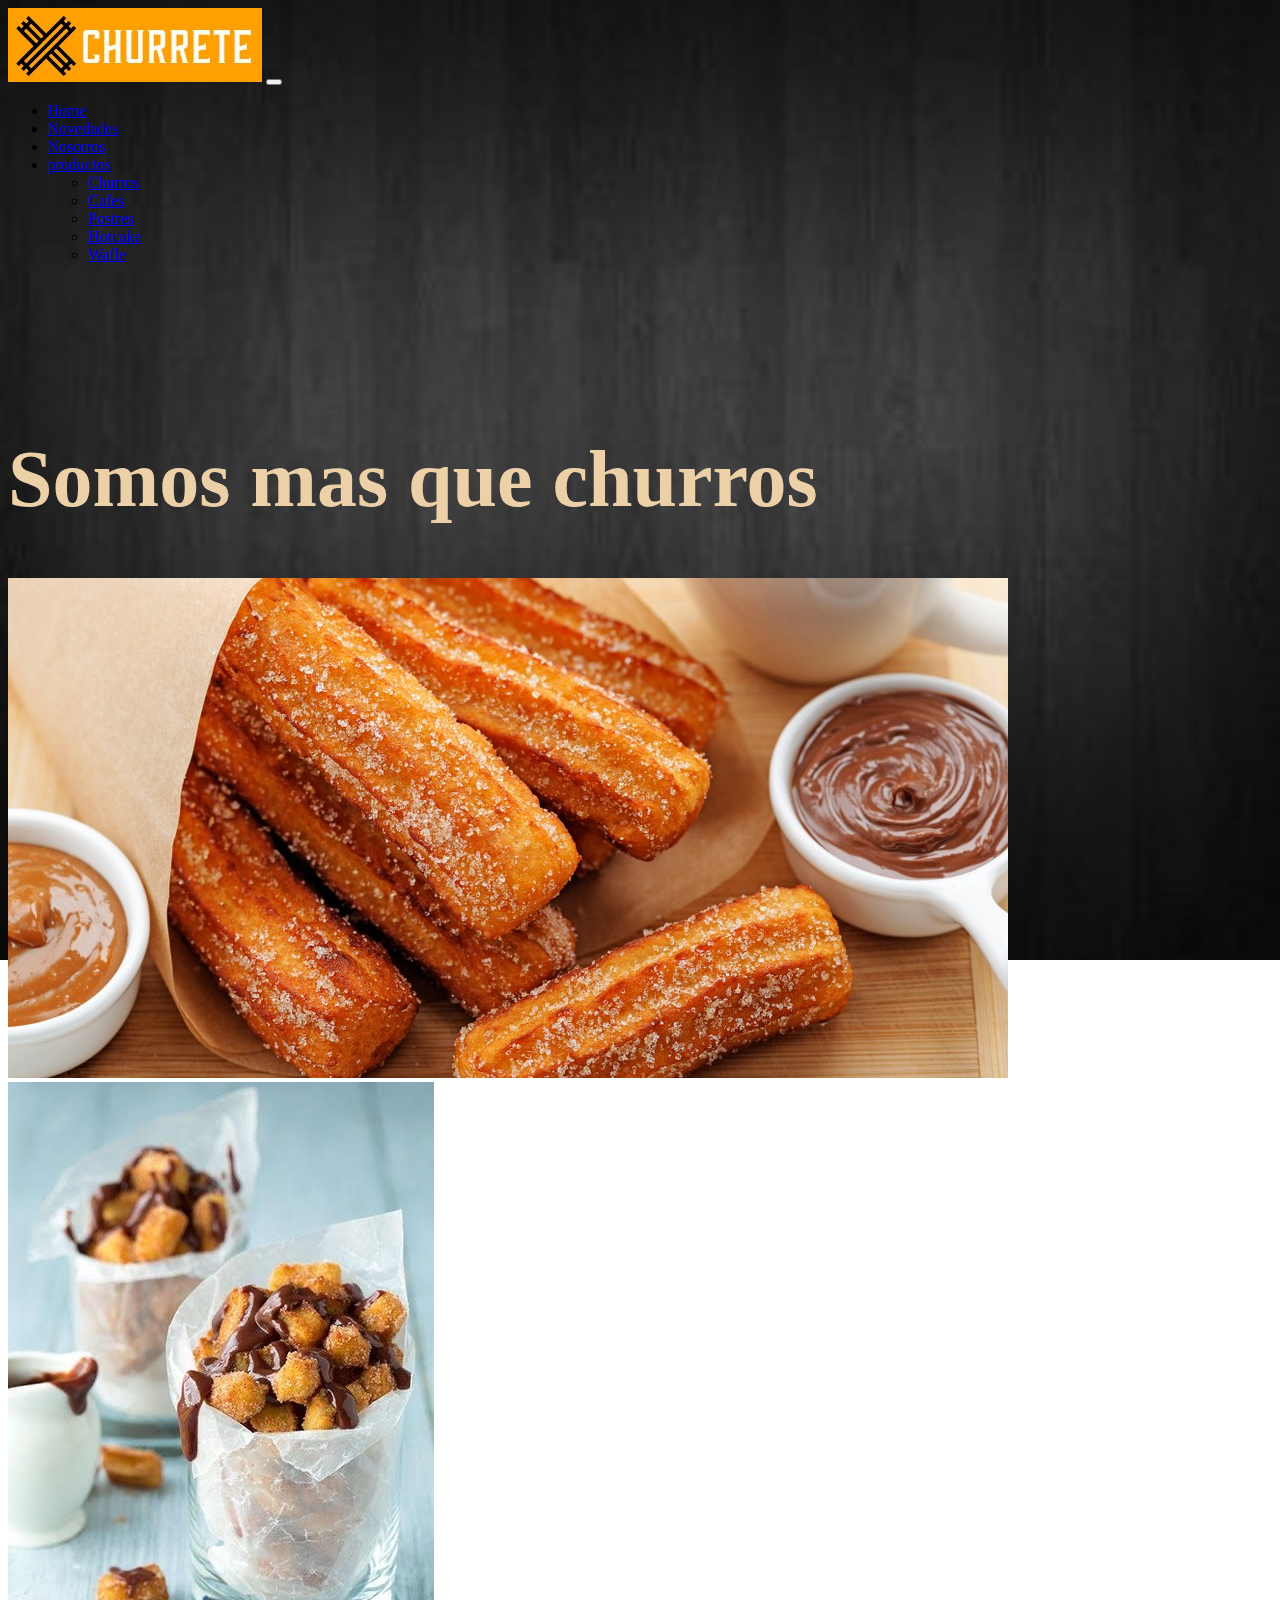
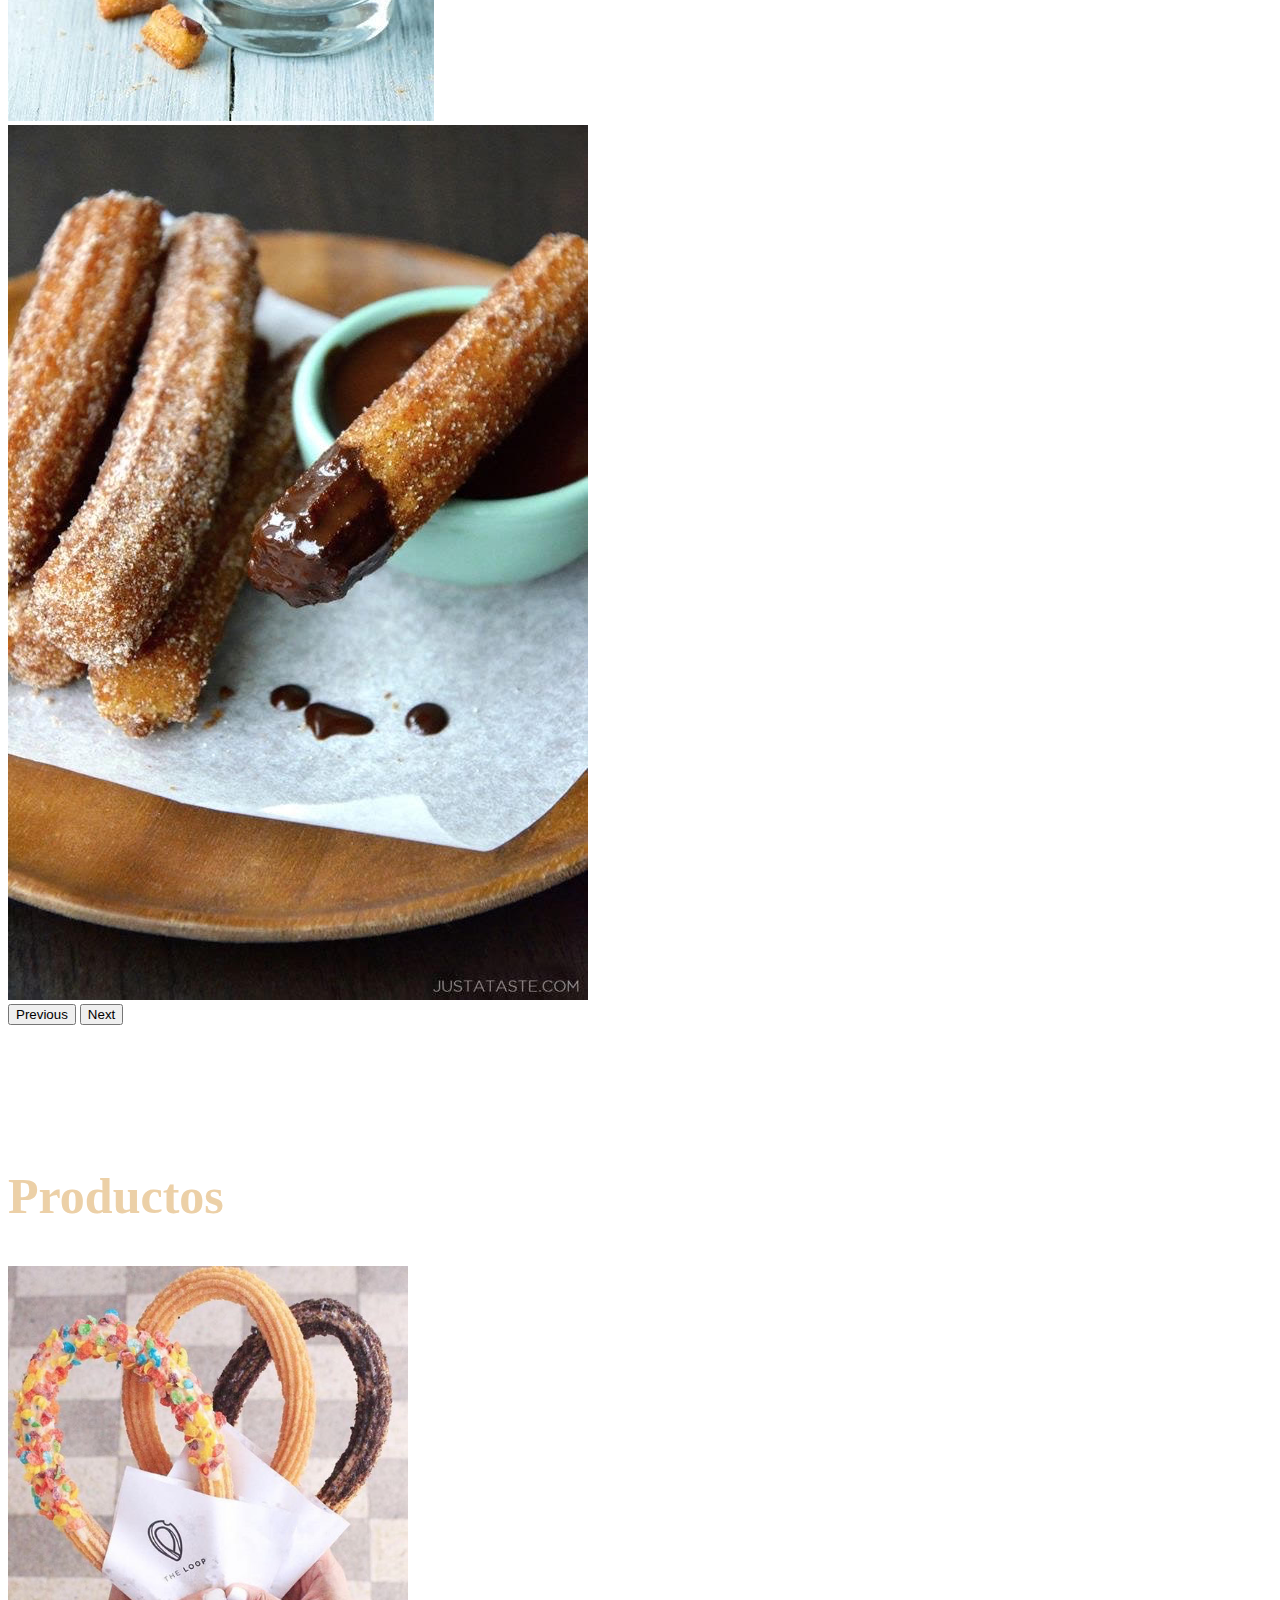
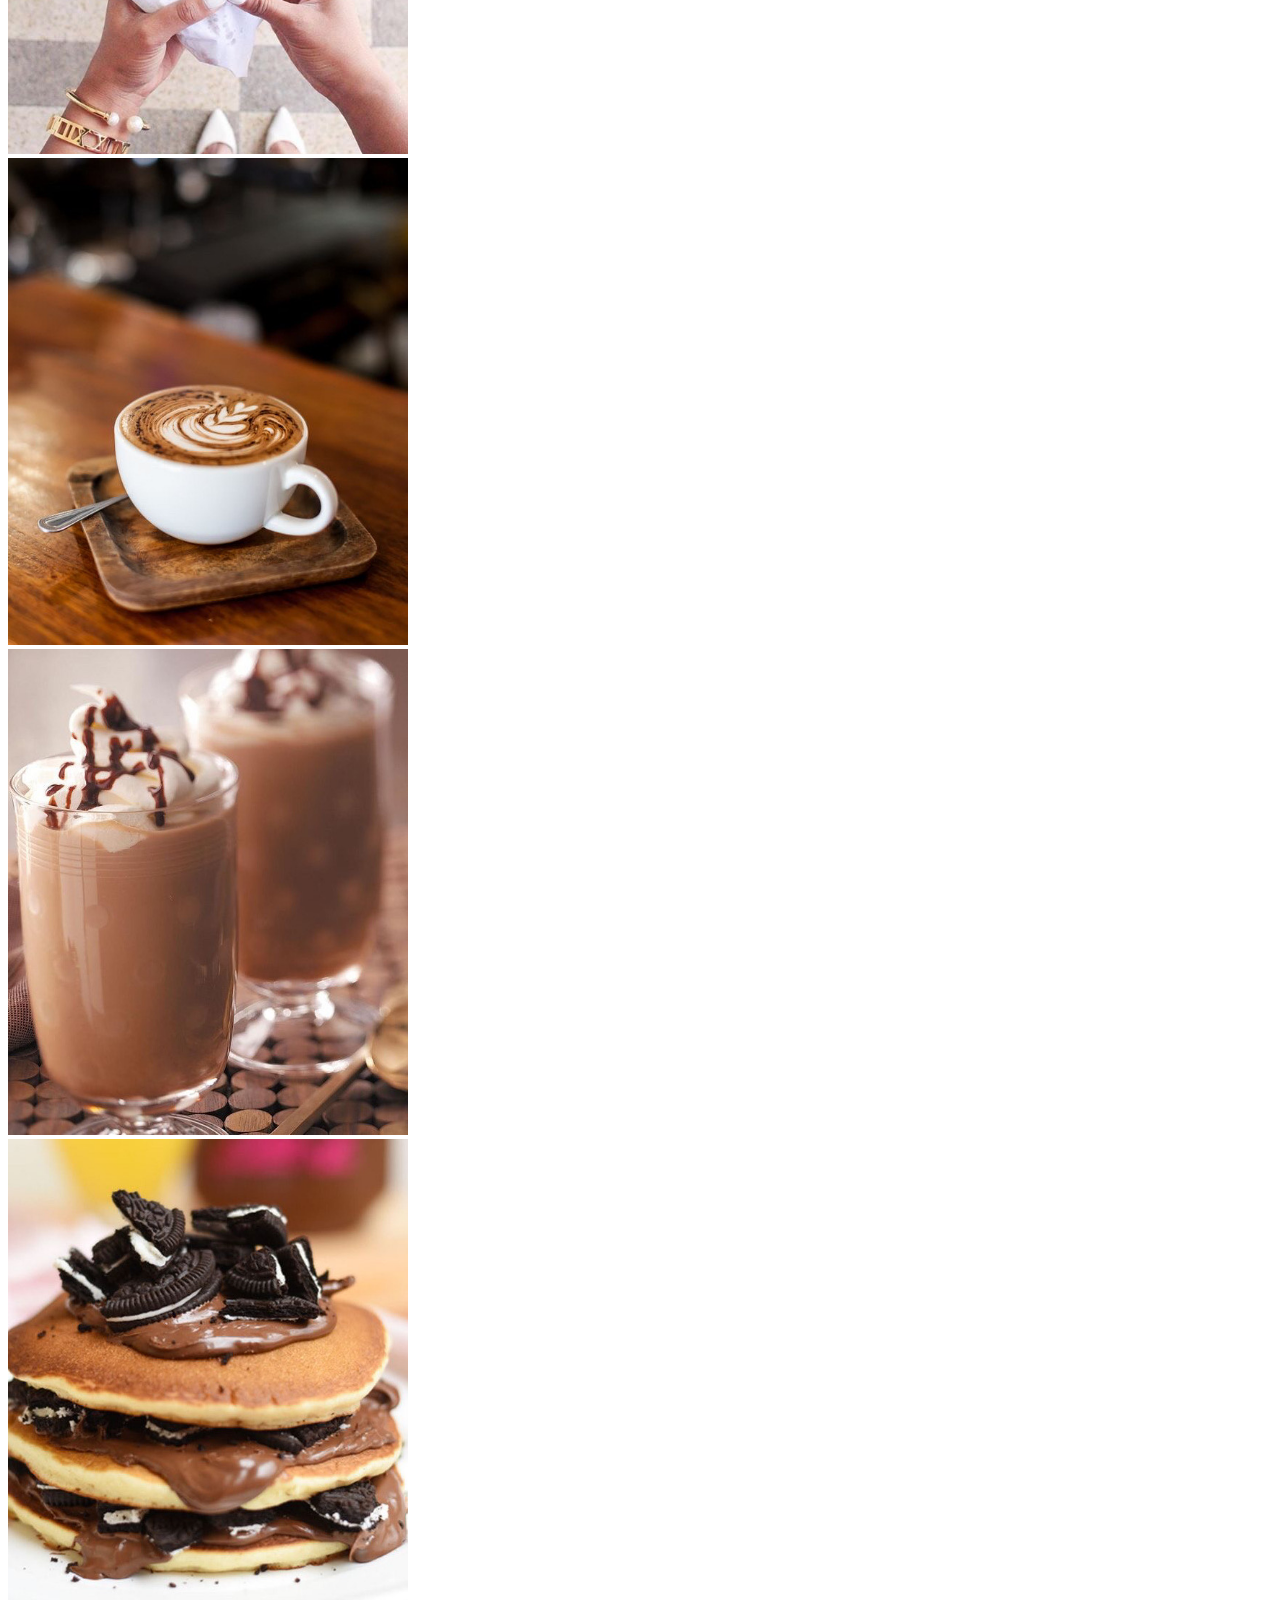
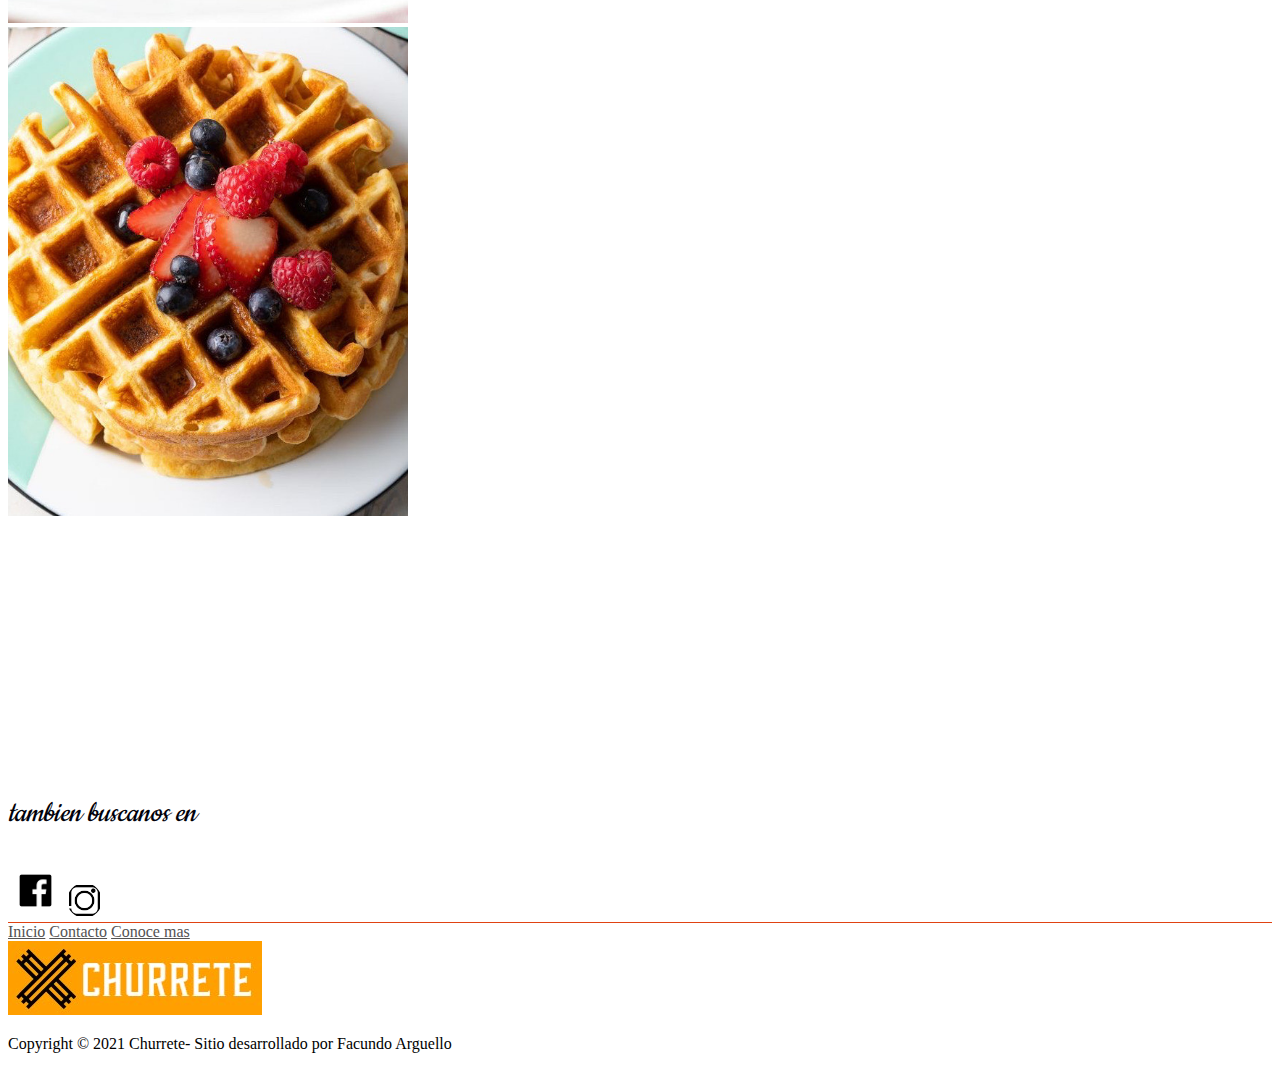
<file: index.html>
<!DOCTYPE html>
<html lang="en">
<head>
    <meta charset="UTF-8">
    <meta http-equiv="X-UA-Compatible" content="IE=edge">
    <meta name="viewport" content="width=device-width, initial-scale=1.0 maximum-scale=5.0>

   <!-- metaetiquetas -->

    <meta name="description"  content="Somos mas que churros,somos una empresa familiar que se especializa en la elaboracion de churros clasicos y premium, deliciosos waffles y hot cakes, buscamos crear una nueva experiencia a todos nuestros clientes">
    
    <meta name="keywords" content="churros, waffles, hot cakes, postres, cafeteria, cafe, Ezeiza, Nutella, churros con cheddar, Dulce de leche, Mix de frutas, helado, churros rellenos">
     
    <!-- protocolo open graph -->
    <meta property="og:title" content="somos mas que churros">
    <meta property="og:image" content="https://churrete.com/images/churros-caseros-1">
    <meta property="og:author" content="Facundo Arguello">
    <meta property="og:description" content="Somos mas que churros,somos una empresa familiar que se especializa en la elaboracion de churros clasicos y premium, deliciosos waffles y hot cakes, buscamos crear una nueva experiencia a todos nuestros clientes">
    <!-- Bootstrap CSS -->
    <link href="https://cdn.jsdelivr.net/npm/bootstrap@5.0.1/dist/css/bootstrap.min.css" rel="stylesheet" integrity="sha384-+0n0xVW2eSR5OomGNYDnhzAbDsOXxcvSN1TPprVMTNDbiYZCxYbOOl7+AMvyTG2x" crossorigin="anonymous">
    <!-- CSS -->
    <link rel="stylesheet" href="style.css">
    
    <!-- Fonst Family -->
    <link rel="preconnect" href="https://fonts.gstatic.com">
    <link href="https://fonts.googleapis.com/css2?family=Cookie&family=Yellowtail&display=swap" rel="stylesheet">
    
    <title>Churrete | Fabrica artesanal de churros - wafles - hot cakes y postres</title>
<!-- NavBar -->
</head>
<body>
    <nav class="navbar navbar-expand-lg navbar-light bg-warning fixed-top">
        <div class="container-fluid bg-warning">
          <a class="navbar-brand" href="index.html" title="nuestro home"><img src="images/Captura de pantalla 2021-05-26 152554.jpg" alt="nuwatro logo"></a>
          <button class="navbar-toggler" type="button" data-bs-toggle="collapse" data-bs-target="#navbarNavDropdown" aria-controls="navbarNavDropdown" aria-expanded="false" aria-label="Toggle navigation">
            <span class="navbar-toggler-icon"></span>
          </button>
          <div class="collapse navbar-collapse" id="navbarNavDropdown">
            <ul class="navbar-nav">
              <li class="nav-item">
                <a class="nav-link active" aria-current="page" href="index.html" title="nuestro home">Home</a>
              </li>
              <li class="nav-item">
                <a class="nav-link" href="novedades.html" title="acceso a novedades de nuestra marca">Novedades</a>
              </li>
              <li class="nav-item">
                <a class="nav-link" href="nosotros.html" title="acceso a informacion acerca de nosotros">Nosotros</a>
              </li>
              <li class="nav-item dropdown">
                <a class="nav-link dropdown-toggle" href="productos.html" id="navbarDropdownMenuLink" role="button" data-bs-toggle="dropdown" aria-expanded="false">
                  productos
                </a>
                <ul class="dropdown-menu bg-warning" aria-labelledby="navbarDropdownMenuLink">
                  <li><a class="dropdown-item" href="churros.html" title="acceso a nuesta variedad de churros">Churros</a></li>
                  <li><a class="dropdown-item" href="cafes.html" title="acceso a nuestra variedad de cafes">Cafes</a></li>
                  <li><a class="dropdown-item" href="postres.html" title="acceso a nuestra variedad de postres">Postres</a></li>
                  <li><a class="dropdown-item" href="hotcake.html" title="acceso a nuestra variedad de hotcakes">Hotcake</a></li>
                  <li><a class="dropdown-item" href="wafle.html" title="acceso a nuestra variedad de waffles">Wafle</a></li>
                </ul>
              </li>
            </ul>
          </div>
        </div>
      </nav>
   </header>
<!-- carrousel -->
   <section class="container p-2 header">
       


    <div class="row">
        <div class="col-lg-3"><h1 class="d-flex text-lg-center h1">Somos mas que churros</h1></div>
        
        <div class="col-lg-9">       <div id="carouselExampleControls" class="carousel slide" data-bs-ride="carousel">
          <div class="carousel-inner">
            <div class="carousel-item active">
              <img src="images/carrousel/churros-caseros-1.jpg" class="d-block w-100" alt="postada de churros">
            </div>
            <div class="carousel-item">
              <img src="images/carrousel/mini.jpg" class="d-block w-100" alt="portada churros mini">
            </div>
            <div class="carousel-item">
              <img src="images/carrousel/churrosss.jpg" class="d-block w-100" alt="portada de churros">
            </div>
          </div>
          <button class="carousel-control-prev" type="button" data-bs-target="#carouselExampleControls" data-bs-slide="prev">
            <span class="carousel-control-prev-icon" aria-hidden="true"></span>
            <span class="visually-hidden">Previous</span>
          </button>
          <button class="carousel-control-next" type="button" data-bs-target="#carouselExampleControls" data-bs-slide="next">
            <span class="carousel-control-next-icon" aria-hidden="true"></span>
            <span class="visually-hidden">Next</span>
          </button>
        </div></div>
    </div>
 </section>
<!-- section productos -->
 <section class="container-fluid bg-dark">
    <h2 class="h2 text-center">Productos</h2>
    <div class="container bg-dark p-2" >
        <div class="row p-2">
            <div class="col-lg-4 col-sm-12">
                 <a href="churros.html" title="acceso a nuestra variedad de churros"><img class="img-thumbnail imagen-churro" src="images/churro.1.jpeg" alt=""></a>
            </div>
            
            <div class="col-lg-4 col-sm-12">
                 <a href="cafes.html" title="acceso a nuestra variedad de cafes"><img class="img-thumbnail imagen-cafe" src="images/cafes.1.jpeg" alt=""></a>
            </div>

            <div class="col-lg-4 col-sm-12">
                 <a href="postres.html" title="acceso a nuestra variedad de cafes"><img class="img-thumbnail imagen-postre" src="images/postres.1.jpeg" alt=""></a>
            </div>
        </div>
    </div>
</section>

<section>
  <div class="container-fluid bg-dark">
    <div class="row">
        <div class="col-lg-2 col-sm-0"></div>
        <div class="col-lg-4 col-sm-12"><a href="hotcake.html" title="acceso a nuestra variedad de hotcakes"><img class="img-thumbnail imagen-hotcake" src="images/hotcake.jpeg" alt="hotcake"></a></div>
        <div class="col-lg-4 col-sm-12"><a href="wafle.html" title="acceso a nuestra variedad de wafles"><img class="img-thumbnail imagen-wafle" src="images/wafle.1.jpeg" alt="wafle"></a></div>
        <div class="col-lg-2 col-sm-0"></div>
      </div>
    </div>
  </div>
</section>

<!-- map y redes -->
<footer>
  <div class="container-fluid bg-warning " >
    <div class="row">
        <div class="col-lg-6 col-sm-6"><iframe  src="https://www.google.com/maps/embed?pb=!1m18!1m12!1m3!1d3274.097332921267!2d-58.
           5188505853242!3d-34.85378157827792!2m3!1f0!2f0!3f0!3m2!1i1024!2i768!4f13.
           1!3m3!1m2!1s0x95bcd0d319883b95%3A0xfebef5e6dfd8d844!2sEmilio%20Mitre%20306%2C%20B1804HIH%20Ezeiza%2C%20
           Provincia%20de%20Buenos%20Aires!5e0!3m2!1ses-419!2sar!4v1620244492902!5m2!1ses-419!2sar" class="map"
           width="400" height="240" style="border:0;" allowfullscreen="" loading="lazy" title="nuestra ubicacion"></iframe>
          
          </div>
          <div class="col-lg-2 col-sm-0"></div>
          <div class="col-lg-4 col-sm-6 d-flex justify-content-end align-items-center"><p class="style-paragraph">tambien buscanos en</p>
          <a href="" title="acceso a nuestro perfil de facebook"><img class="facebook" src="images/facebook_icono.png" alt="icono facebook"></a>
          <a href="" title="acceso a nuestro perfil de instagram"><img class="instagram" src="images/instagram.png" alt="icono de instagram"></a>
          </div>
    </div>
  </div>
</footer>
<!-- footer final -->
<footer>
    <div class="container-fluid bg-warning fin">
        <div class="row">
            <div class="col-lg-6 d-flex flex-column justify-content-start">
                    <a href="index.html" class="link2 p-2 text-decoration-none" title="acceso a nuestro home" >Inicio</a>
                    <a href="https://mail.google.com/mail/u/0/#search/facundojarguello%40gmail.com" class="link2 p-2 text-decoration-none" title="acceso directo para contactarnos" >Contacto</a>
                    <a href="" class="link2 p-2 text-decoration-none"  title="acceso directo si queires saber mas de nosotros">Conoce mas</a>
             </div>
             <div class="col-lg-6 d-flex justify-content-center">
                 <a href="index.html" title="acceso a nuestro home"><img  class="p-2 text-decoration-none" src="images/Captura de pantalla 2021-05-26 152554.jpg" alt="logo de Churrete"></a>
             </div>

        </div>
    </div>
</footer>
<!-- firma -->
<div>
    <div class="row">
        <div class="col d-flex justify-content-center bg-danger">
            <p>Copyright © 2021 Churrete- Sitio desarrollado por Facundo Arguello</p>
        </div>
    </div>
</div>
    




    <!-- Option 2: Separate Popper and Bootstrap JS -->
    
    <script src="https://cdn.jsdelivr.net/npm/@popperjs/core@2.9.2/dist/umd/popper.min.js" integrity="sha384-IQsoLXl5PILFhosVNubq5LC7Qb9DXgDA9i+tQ8Zj3iwWAwPtgFTxbJ8NT4GN1R8p" crossorigin="anonymous"></script>
    <script src="https://cdn.jsdelivr.net/npm/bootstrap@5.0.1/dist/js/bootstrap.min.js" integrity="sha384-Atwg2Pkwv9vp0ygtn1JAojH0nYbwNJLPhwyoVbhoPwBhjQPR5VtM2+xf0Uwh9KtT" crossorigin="anonymous"></script>
    
</body>
</html>
</file>
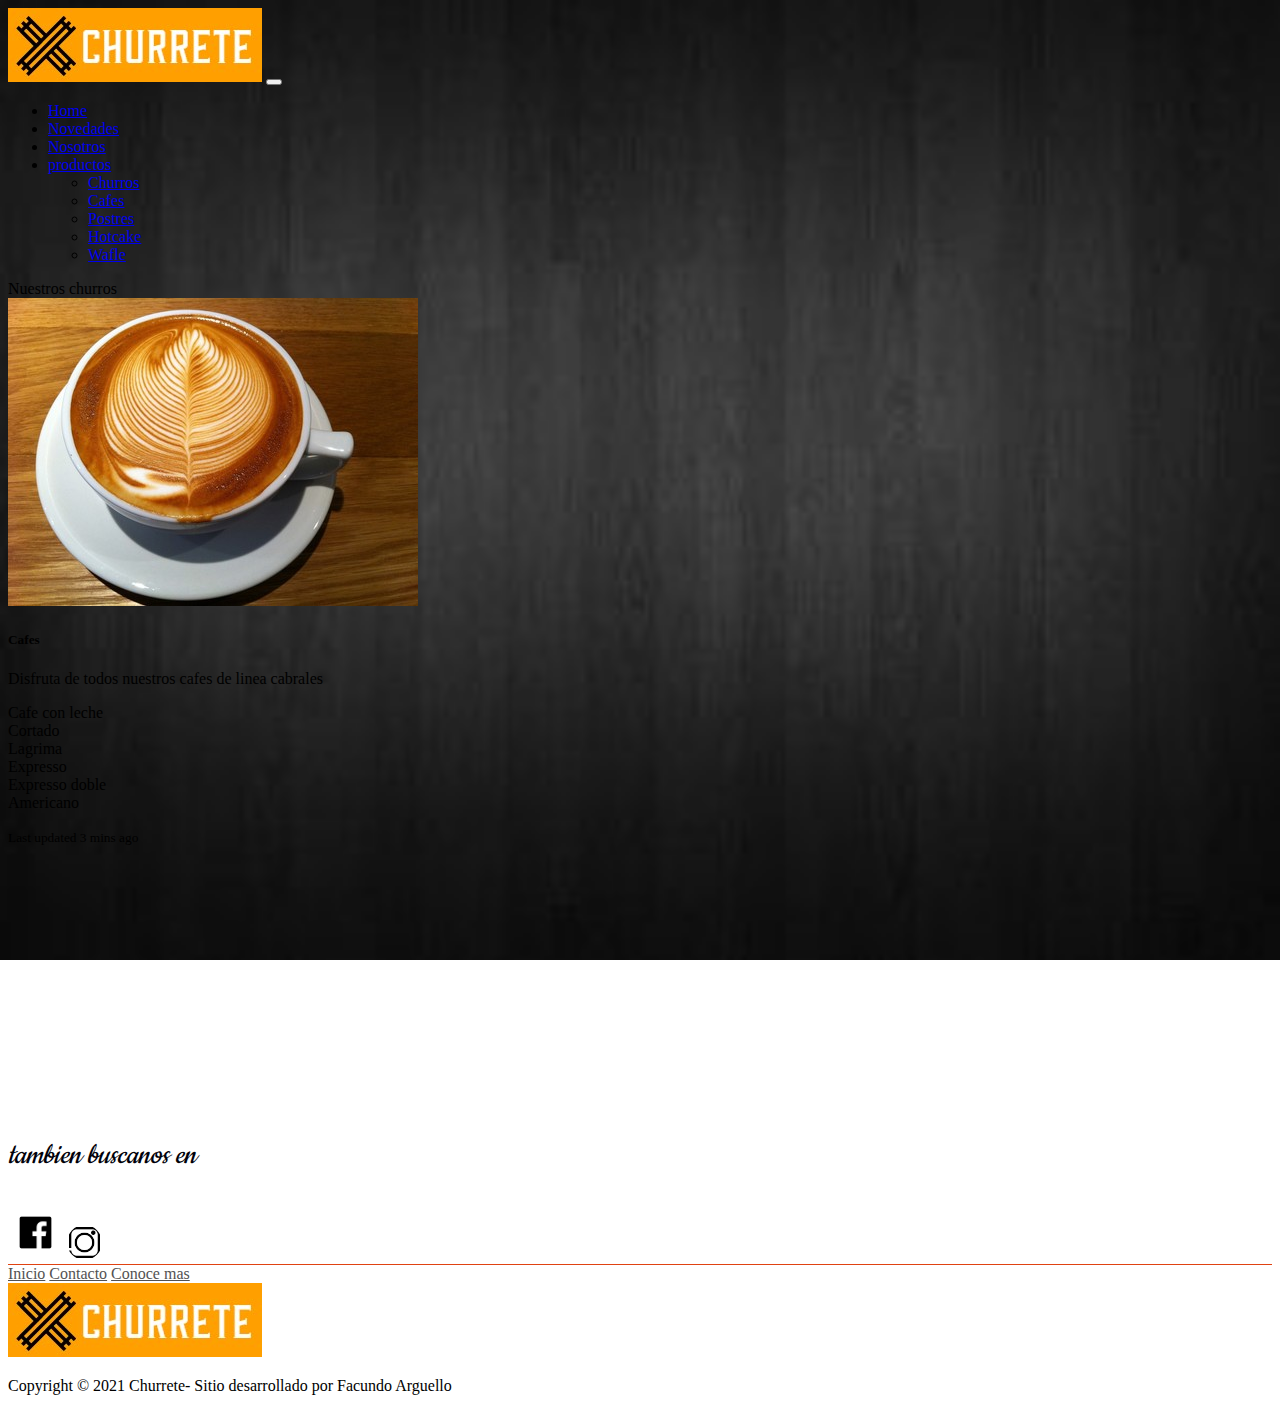
<file: cafes.html>
<!DOCTYPE html>
<html lang="en">
<head>
    <meta charset="UTF-8">
    <meta http-equiv="X-UA-Compatible" content="IE=edge">
    <meta name="viewport" content="width=device-width, initial-scale=1.0">

    <!-- Bootstrap CSS -->
    <link href="https://cdn.jsdelivr.net/npm/bootstrap@5.0.1/dist/css/bootstrap.min.css" rel="stylesheet" integrity="sha384-+0n0xVW2eSR5OomGNYDnhzAbDsOXxcvSN1TPprVMTNDbiYZCxYbOOl7+AMvyTG2x" crossorigin="anonymous">
    <!-- CSS -->
    <link rel="stylesheet" href="style.css">
    
    <!-- Fonst Family -->
    <link rel="preconnect" href="https://fonts.gstatic.com">
    <link href="https://fonts.googleapis.com/css2?family=Cookie&family=Yellowtail&display=swap" rel="stylesheet">
    <title>Document</title>
</head>
<!-- navbar -->
<body>
    <nav class="navbar navbar-expand-lg navbar-light bg-warning fixed-top">
        <div class="container-fluid bg-warning">
          <a class="navbar-brand" href="index.html" title="acceso a nuestro home"><img src="images/Captura de pantalla 2021-05-26 152554.jpg" alt="logo"></a>
          <button class="navbar-toggler" type="button" data-bs-toggle="collapse" data-bs-target="#navbarNavDropdown" aria-controls="navbarNavDropdown" aria-expanded="false" aria-label="Toggle navigation">
            <span class="navbar-toggler-icon"></span>
          </button>
          <div class="collapse navbar-collapse" id="navbarNavDropdown">
            <ul class="navbar-nav">
              <li class="nav-item">
                <a class="nav-link active" aria-current="page" href="index.html" title="acceso a nuestro home">Home</a>
              </li>
              <li class="nav-item">
                <a class="nav-link" href="novedades.html" title="acceso a nuestras novedades">Novedades</a>
              </li>
              <li class="nav-item">
                <a class="nav-link" href="nosotros.html" title="acceso a informacion sobre nosotros">Nosotros</a>
              </li>
              <li class="nav-item dropdown">
                <a class="nav-link dropdown-toggle" href="productos.html" id="navbarDropdownMenuLink" role="button" data-bs-toggle="dropdown" aria-expanded="false">
                  productos
                </a>
                <ul class="dropdown-menu bg-warning" aria-labelledby="navbarDropdownMenuLink">
                  <li><a class="dropdown-item" href="churros.html" title="acceso a nuestra variedad de churros">Churros</a></li>
                  <li><a class="dropdown-item" href="cafes.html" title="acceso a nuestra variedad de cafes">Cafes</a></li>
                  <li><a class="dropdown-item" href="postres.html" title="acceso a nuestra variedad de postres">Postres</a></li>
                  <li><a class="dropdown-item" href="hotcake.html" title="acceso a nuestra variedad de hotcakes">Hotcake</a></li>
                  <li><a class="dropdown-item" href="wafle.html" title="acceso a nuestra variedad de wafles">Wafle</a></li>
                </ul>
              </li>
            </ul>
          </div>
        </div>
      </nav>


<!-- main-->
<div class="container p-2 m-4">
    <div class="card">
        <div class="card-body">
          Nuestros churros
        </div>
      </div>
    </div>

<div class="card mb-3 m-4" style="max-width: 100%;">
    <div class="row g-0">
      <div class="col-md-4">
        <img src="images/cafes/Cafe-decorado.jpg" title="foto de nuestro cafe" alt="Cafes">
      </div>
      <div class="col-md-8">
        <div class="card-body">
          <h5 class="card-title">Cafes</h5>
          <p class="card-text">Disfruta de todos nuestros cafes de linea cabrales</p>
          <li>Cafe con leche</li>
          <li>Cortado</li>
          <li>Lagrima</li>
          <li>Expresso</li>
          <li>Expresso doble</li>
          <li>Americano</li>
          
          <p class="card-text"><small class="text-muted">Last updated 3 mins ago</small></p>
        </div>
      </div>
    </div>
  </div>
<!-- footer -->
      <footer>
        <div class="container-fluid bg-warning " >
          <div class="row">
              <div class="col-lg-6 col-sm-6"><iframe  src="https://www.google.com/maps/embed?pb=!1m18!1m12!1m3!1d3274.097332921267!2d-58.
                 5188505853242!3d-34.85378157827792!2m3!1f0!2f0!3f0!3m2!1i1024!2i768!4f13.
                 1!3m3!1m2!1s0x95bcd0d319883b95%3A0xfebef5e6dfd8d844!2sEmilio%20Mitre%20306%2C%20B1804HIH%20Ezeiza%2C%20
                 Provincia%20de%20Buenos%20Aires!5e0!3m2!1ses-419!2sar!4v1620244492902!5m2!1ses-419!2sar" class="map"
                 width="400" height="240" style="border:0;" allowfullscreen="" loading="lazy" title="nuestra ubicacion"></iframe>
                
                </div>
                <div class="col-lg-2 col-sm-0"></div>
                <div class="col-lg-4 col-sm-6 d-flex justify-content-end align-items-center"><p class="style-paragraph">tambien buscanos en</p>
                <a href=""><img class="facebook" src="images/facebook_icono.png" alt="icono facebook"></a>
                <a href=""><img class="instagram" src="images/instagram.png" alt="icono de instagram"></a>
                </div>
          </div>
        </div>
      </footer>
      
      <footer>
          <div class="container-fluid bg-warning fin">
              <div class="row">
                  <div class="col-lg-6 d-flex flex-column justify-content-start">
                          <a href="index.html" class="link2 p-2 text-decoration-none" >Inicio</a>
                          <a href="https://mail.google.com/mail/u/0/#search/facundojarguello%40gmail.com" class="link2 p-2 text-decoration-none" >Contacto</a>
                          <a href="" class="link2 p-2 text-decoration-none" >Conoce mas</a>
                   </div>
                   <div class="col-lg-6 d-flex justify-content-center">
                       <a href="index.html" title="acceso a nuestro home"><img  class="p-2 text-decoration-none" src="images/Captura de pantalla 2021-05-26 152554.jpg" alt="logo de Churrete"></a>
                   </div>
      
              </div>
          </div>
      </footer>
      <!-- firma -->
      <div>
          <div class="row">
              <div class="col d-flex justify-content-center bg-danger">
                  <p>Copyright © 2021 Churrete- Sitio desarrollado por Facundo Arguello</p>
              </div>
          </div>
      </div>
    <!-- Option 2: Separate Popper and Bootstrap JS -->
    
    <script src="https://cdn.jsdelivr.net/npm/@popperjs/core@2.9.2/dist/umd/popper.min.js" integrity="sha384-IQsoLXl5PILFhosVNubq5LC7Qb9DXgDA9i+tQ8Zj3iwWAwPtgFTxbJ8NT4GN1R8p" crossorigin="anonymous"></script>
    <script src="https://cdn.jsdelivr.net/npm/bootstrap@5.0.1/dist/js/bootstrap.min.js" integrity="sha384-Atwg2Pkwv9vp0ygtn1JAojH0nYbwNJLPhwyoVbhoPwBhjQPR5VtM2+xf0Uwh9KtT" crossorigin="anonymous"></script>
    
</body>
</html>
</body>
</html>
</file>
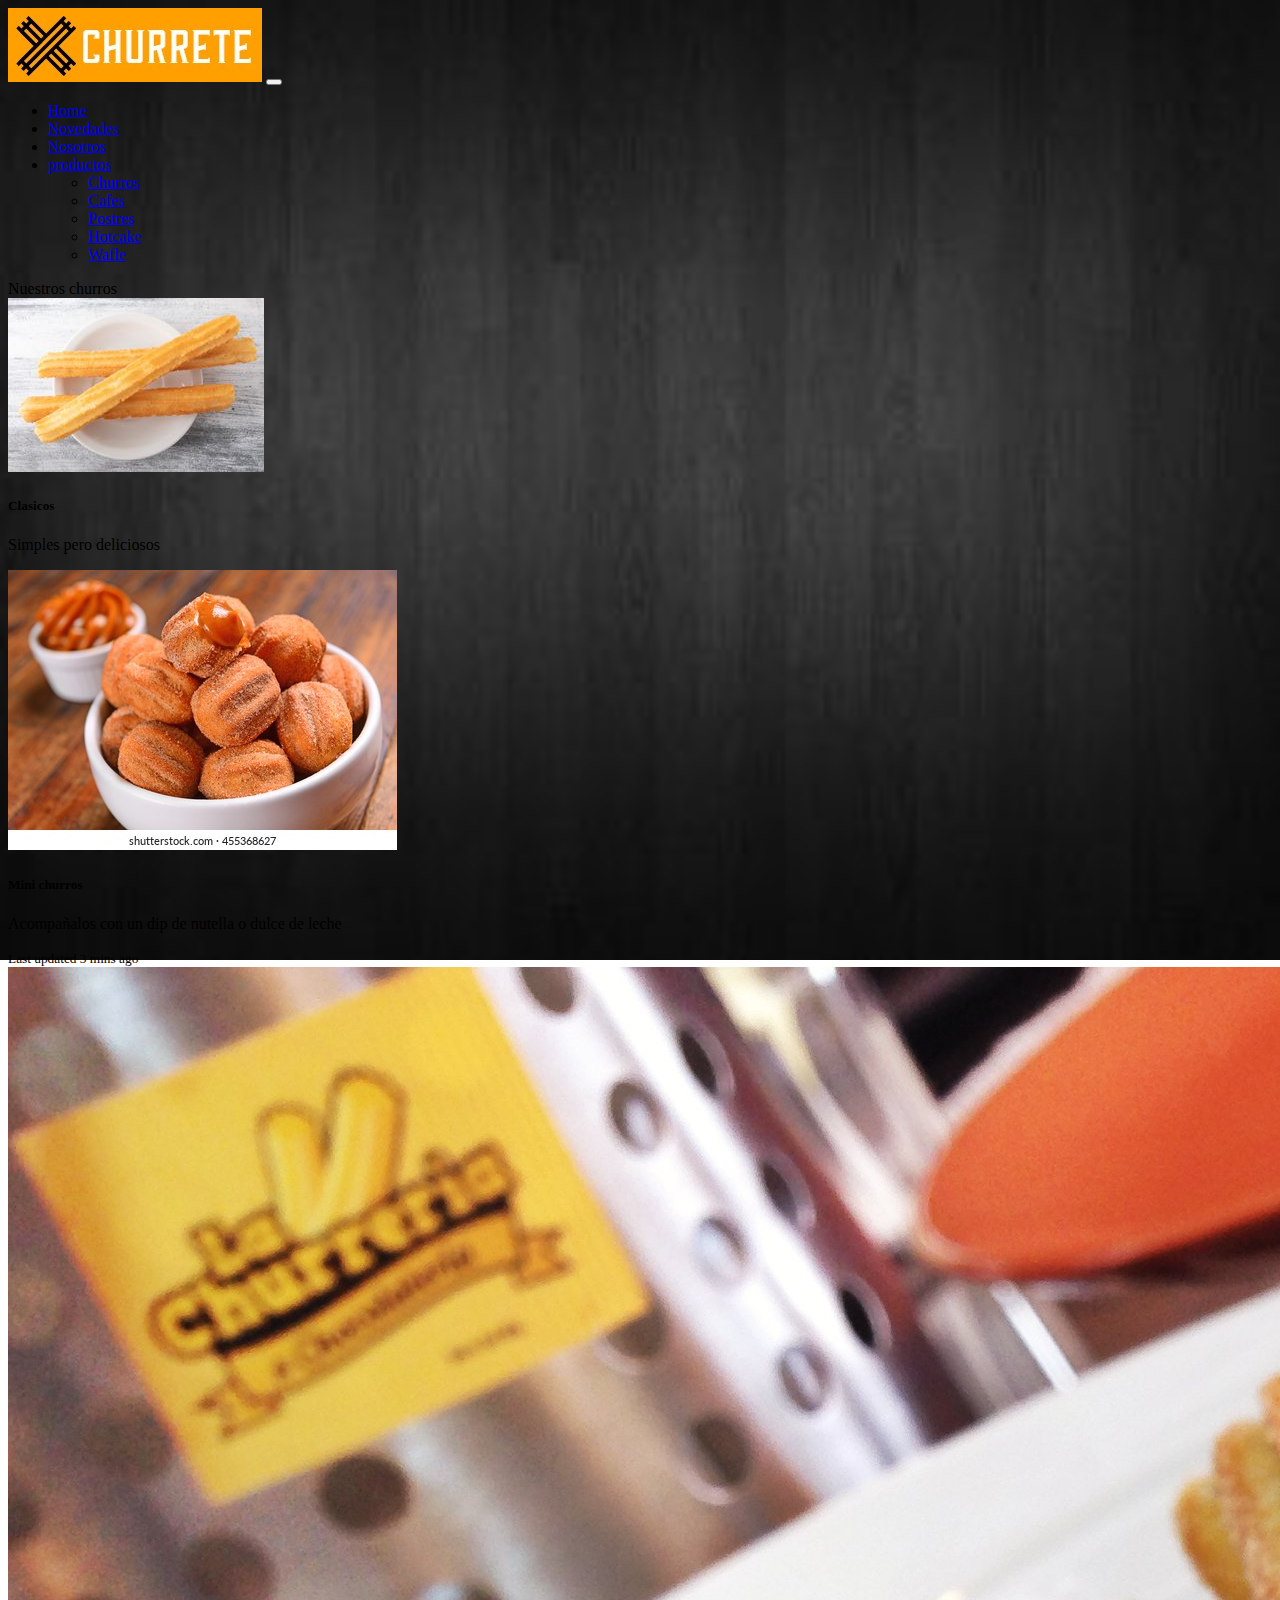
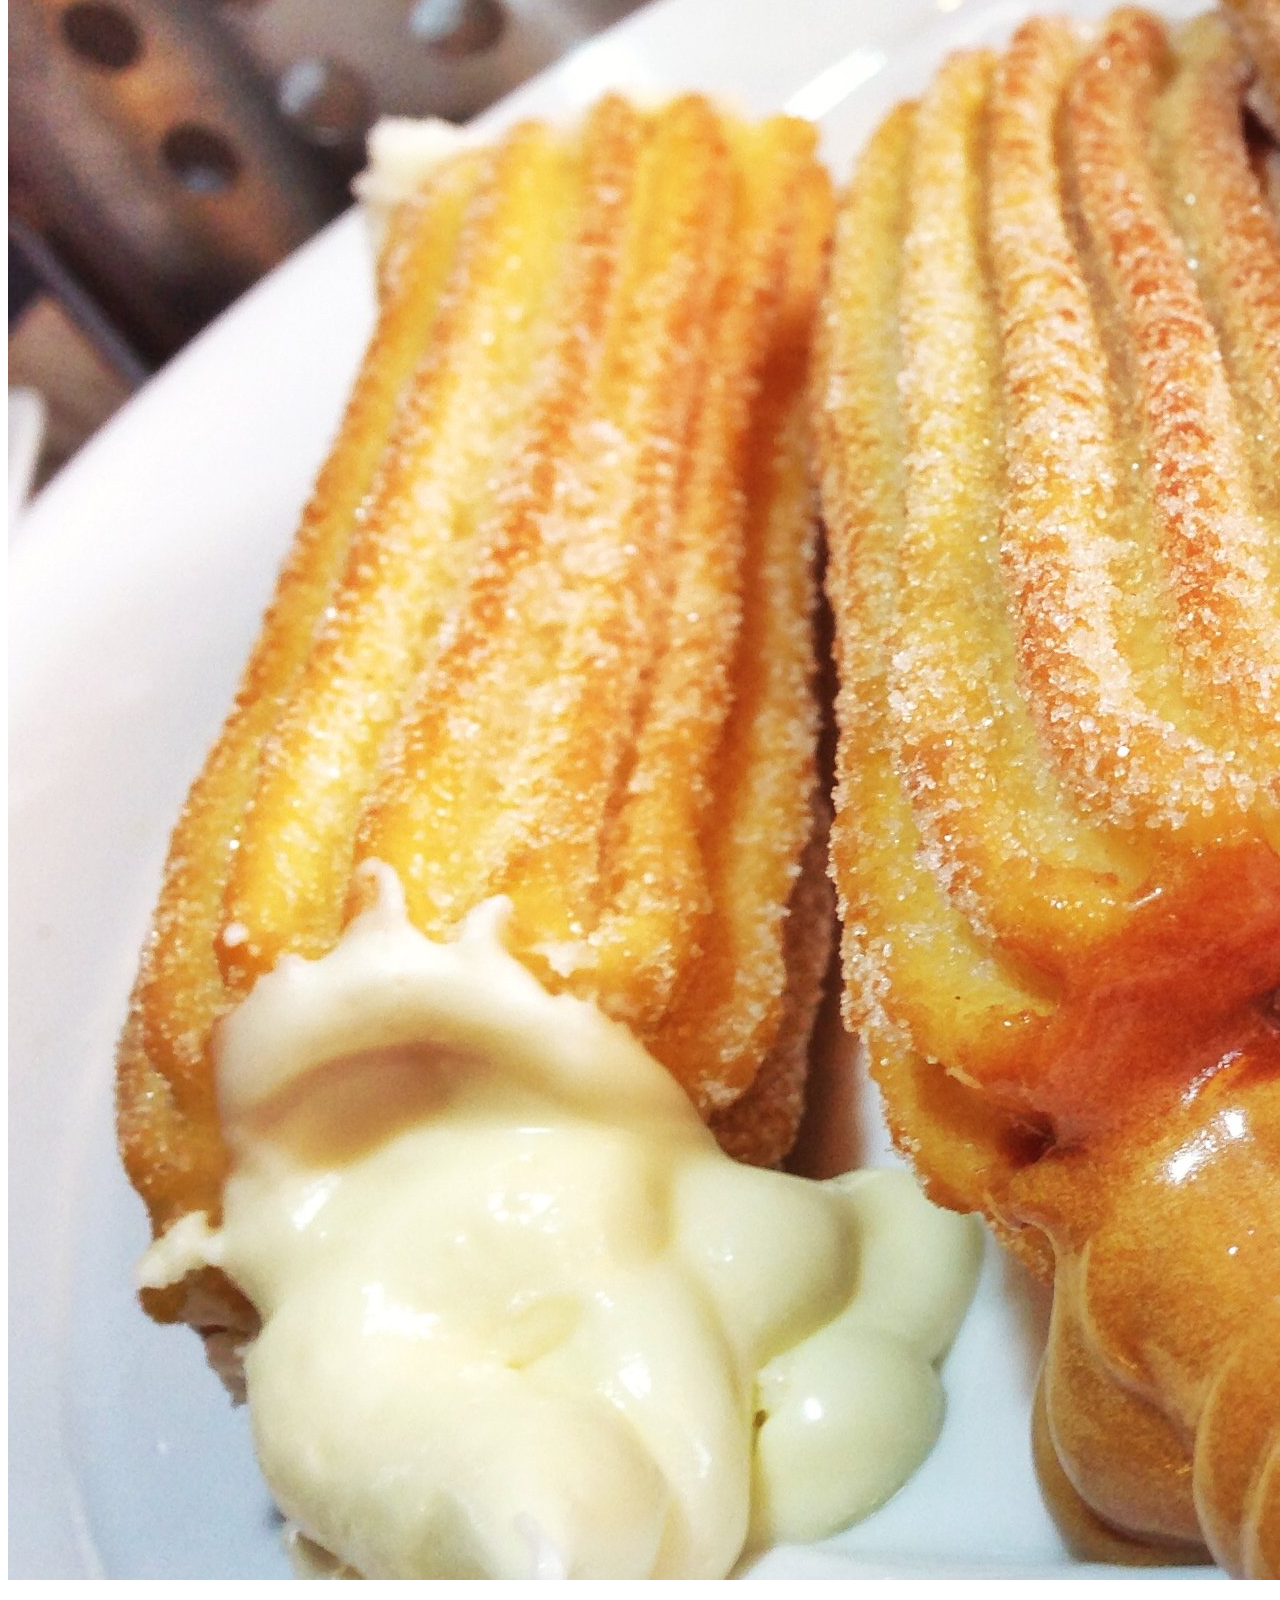
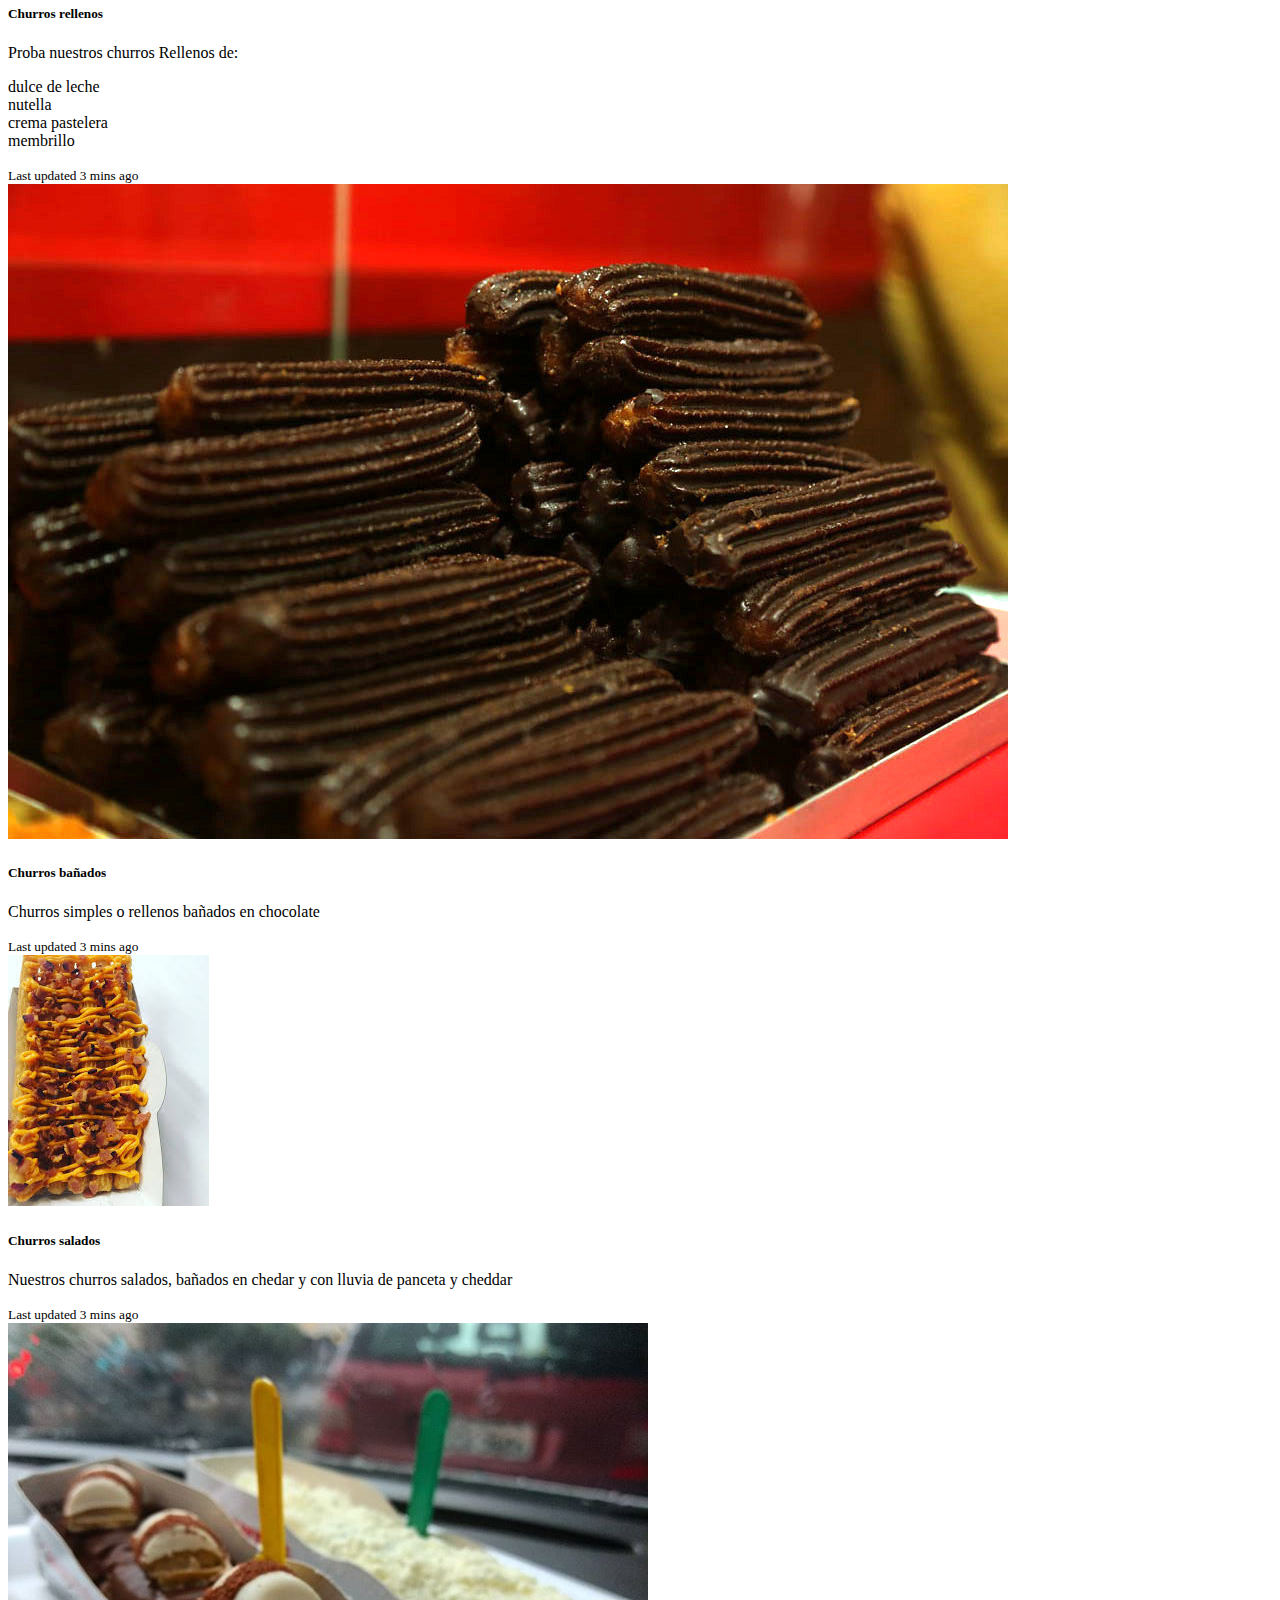
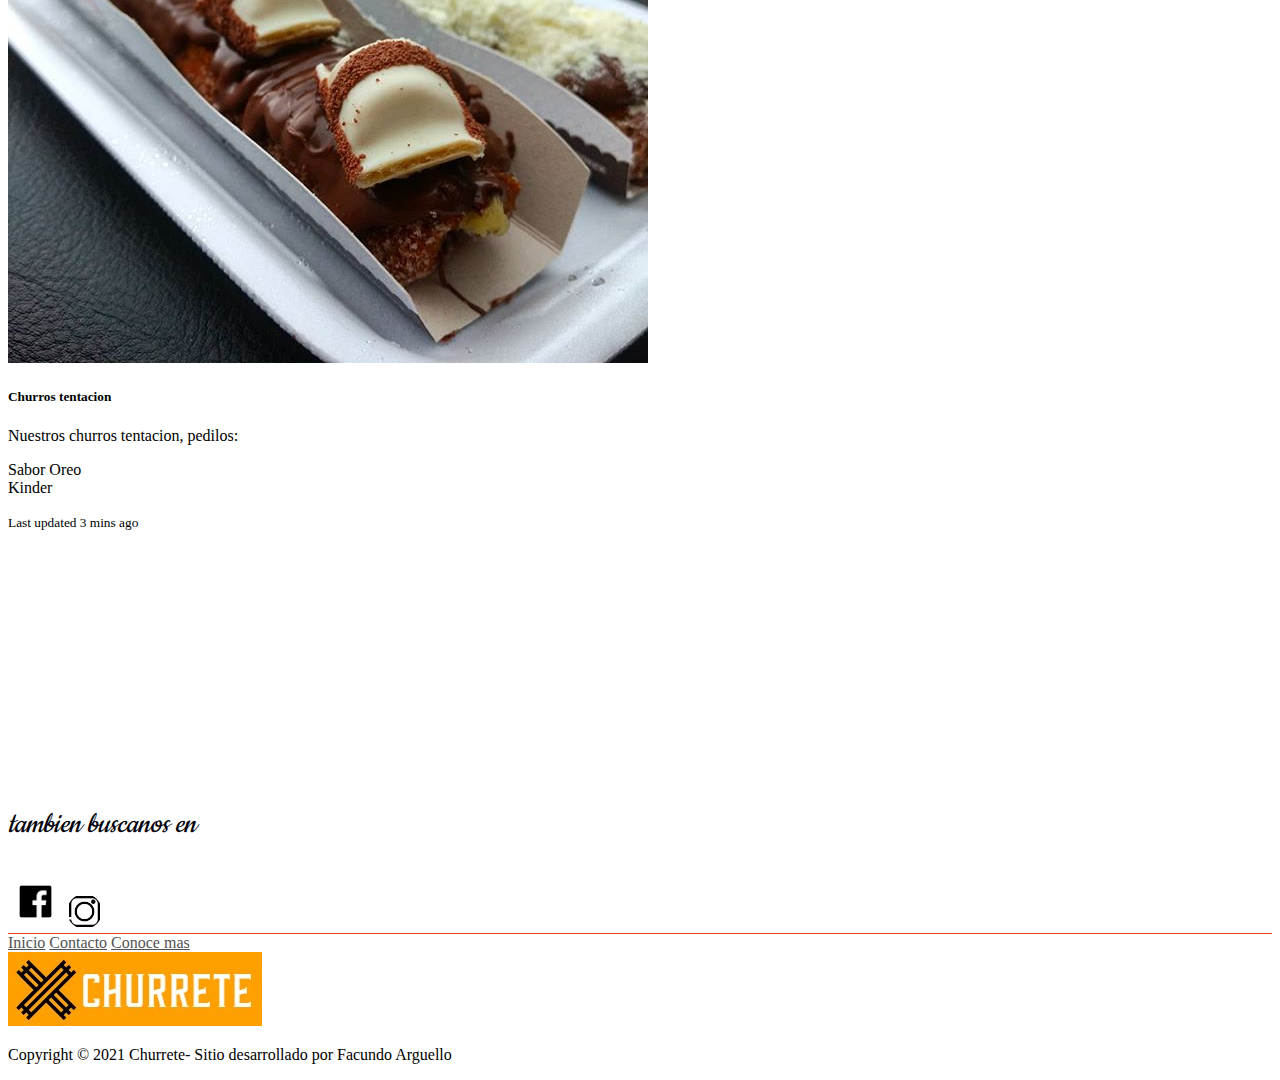
<file: churros.html>
<!DOCTYPE html>
<html lang="en">
<head>
    <meta charset="UTF-8">
    <meta http-equiv="X-UA-Compatible" content="IE=edge">
    <meta name="viewport" content="width=device-width, initial-scale=1.0">

    <!-- Bootstrap CSS -->
    <link href="https://cdn.jsdelivr.net/npm/bootstrap@5.0.1/dist/css/bootstrap.min.css" rel="stylesheet" integrity="sha384-+0n0xVW2eSR5OomGNYDnhzAbDsOXxcvSN1TPprVMTNDbiYZCxYbOOl7+AMvyTG2x" crossorigin="anonymous">
    <!-- CSS -->
    <link rel="stylesheet" href="style.css">
    
    <!-- Fonst Family -->
    <link rel="preconnect" href="https://fonts.gstatic.com">
    <link href="https://fonts.googleapis.com/css2?family=Cookie&family=Yellowtail&display=swap" rel="stylesheet">
    
    <title>Document</title>
</head>
<body>
  <!-- navbar -->
    <nav class="navbar navbar-expand-lg navbar-light bg-warning fixed-top">
        <div class="container-fluid bg-warning">
          <a class="navbar-brand" href="index.html"><img src="images/Captura de pantalla 2021-05-26 152554.jpg" alt="logo"></a>
          <button class="navbar-toggler" type="button" data-bs-toggle="collapse" data-bs-target="#navbarNavDropdown" aria-controls="navbarNavDropdown" aria-expanded="false" aria-label="Toggle navigation">
            <span class="navbar-toggler-icon"></span>
          </button>
          <div class="collapse navbar-collapse" id="navbarNavDropdown">
            <ul class="navbar-nav">
              <li class="nav-item">
                <a class="nav-link active" aria-current="page" href="index.html" title="acceso a nuestro home">Home</a>
              </li>
              <li class="nav-item">
                <a class="nav-link" href="novedades.html" title="acceso a nuestras novedades">Novedades</a>
              </li>
              <li class="nav-item">
                <a class="nav-link" href="nosotros.html" title="acceso a informacion sobre nosotros">Nosotros</a>
              </li>
              <li class="nav-item dropdown">
                <a class="nav-link dropdown-toggle" href="productos.html" id="navbarDropdownMenuLink" role="button" data-bs-toggle="dropdown" aria-expanded="false">
                  productos
                </a>
                <ul class="dropdown-menu bg-warning" aria-labelledby="navbarDropdownMenuLink">
                  <li><a class="dropdown-item" href="churros.html" title="acceso a nuestra variedad de churros">Churros</a></li>
                  <li><a class="dropdown-item" href="cafes.html" title="acceso a nuestra variadad de cafes">Cafes</a></li>
                  <li><a class="dropdown-item" href="postres.html" title="acceso a nuestra variedad de postres">Postres</a></li>
                  <li><a class="dropdown-item" href="hotcake.html" title="acceso a nuestra variadad de hotcakes">Hotcake</a></li>
                  <li><a class="dropdown-item" href="wafle.html" title="acceso a nuestra variedad de wafles">Wafle</a></li>
                </ul>
              </li>
            </ul>
          </div>
        </div>
      </nav>
    <!-- main -->
      <div class="container p-2 m-4">
    <div class="card">
        <div class="card-body">
          Nuestros churros
        </div>
      </div>
    </div>

    <div class="row row-cols-1 row-cols-md-3 g-4 m-4">
        <div class="col">
          <div class="card h-100">
            <img src="images/churros/clasicos.jpg" title="nuestros churros simples" class="card-img-top" alt="clasicos">
            <div class="card-body">
              <h5 class="card-title">Clasicos</h5>
              <p class="card-text">Simples pero deliciosos</p>
            </div>
            <div class="card-footer">
              <small class="text-muted"></small>
            </div>
          </div>
        </div>
        <div class="col">
          <div class="card h-100">
            <img src="images/churros/mini-churros-bowl-260nw-455368627.jpg" class="card-img-top" alt="mini churros">
            <div class="card-body">
              <h5 class="card-title">Mini churros</h5>
              <p class="card-text">Acompañalos con un dip de nutella o dulce de leche</p>
            </div>
            <div class="card-footer">
              <small class="text-muted">Last updated 3 mins ago</small>
            </div>
          </div>
        </div>
        <div class="col">
          <div class="card h-100">
            <img src="images/churros/rellenos.jpg" class="card-img-top" alt="churros rellenos">
            <div class="card-body">
              <h5 class="card-title">Churros rellenos</h5>
              <p class="card-text">Proba nuestros churros Rellenos de:
                  <li>dulce de leche</li>
                  <li>nutella</li>
                  <li>crema pastelera</li>
                  <li>membrillo</li>
              </p>
            </div>
            <div class="card-footer">
              <small class="text-muted">Last updated 3 mins ago</small>
            </div>
          </div>
        </div>
      </div>

      <div class="row row-cols-1 row-cols-md-3 g-4 m-4">
        <div class="col">
          <div class="card h-100">
            <img src="images/churros/banados.jpg" class="card-img-top" alt="churros bañados">
            <div class="card-body">
              <h5 class="card-title">Churros bañados</h5>
              <p class="card-text">Churros simples o rellenos bañados en chocolate</p>
            </div>
            <div class="card-footer">
              <small class="text-muted">Last updated 3 mins ago</small>
            </div>
          </div>
        </div>
        <div class="col">
          <div class="card h-100">
            <img src="images/churros/cheddar.jpg" class="card-img-top" alt="churros con cheddar">
            <div class="card-body">
              <h5 class="card-title">Churros salados</h5>
              <p class="card-text">Nuestros churros salados, bañados en chedar y con lluvia de panceta y cheddar</p>
            </div>
            <div class="card-footer">
              <small class="text-muted">Last updated 3 mins ago</small>
            </div>
          </div>
        </div>
        <div class="col">
          <div class="card h-100">
            <img src="images/churros/kinder.jpg" class="card-img-top" alt="Churros tentacion">
            <div class="card-body">
              <h5 class="card-title">Churros tentacion</h5>
              <p class="card-text">Nuestros churros tentacion, pedilos:
                  <li>Sabor Oreo</li>
                  <li>Kinder</li>
              </p>
            </div>
            <div class="card-footer">
              <small class="text-muted">Last updated 3 mins ago</small>
            </div>
          </div>
        </div>
      </div>
      <!-- footer -->
    <footer>
        <div class="container-fluid bg-warning " >
          <div class="row">
              <div class="col-lg-6 col-sm-6"><iframe  src="https://www.google.com/maps/embed?pb=!1m18!1m12!1m3!1d3274.097332921267!2d-58.
                 5188505853242!3d-34.85378157827792!2m3!1f0!2f0!3f0!3m2!1i1024!2i768!4f13.
                 1!3m3!1m2!1s0x95bcd0d319883b95%3A0xfebef5e6dfd8d844!2sEmilio%20Mitre%20306%2C%20B1804HIH%20Ezeiza%2C%20
                 Provincia%20de%20Buenos%20Aires!5e0!3m2!1ses-419!2sar!4v1620244492902!5m2!1ses-419!2sar" class="map"
                 width="400" height="240" style="border:0;" allowfullscreen="" loading="lazy" title="nuestra ubicacion"></iframe>
                
                </div>
                <div class="col-lg-2 col-sm-0"></div>
                <div class="col-lg-4 col-sm-6 d-flex justify-content-end align-items-center"><p class="style-paragraph">tambien buscanos en</p>
                <a href="" title="acceso a nuestro perfil de facebook"><img class="facebook" src="images/facebook_icono.png" alt="icono facebook"></a>
                <a href="" title="acceso a nuestro perfil de instagram"><img class="instagram" src="images/instagram.png" alt="icono de instagram"></a>
                </div>
          </div>
        </div>
      </footer>
      <!-- footer final -->
      <footer>
          <div class="container-fluid bg-warning fin">
              <div class="row">
                  <div class="col-lg-6 d-flex flex-column justify-content-start">
                          <a href="index.html" title="acceso a nuestro home" class="link2 p-2 text-decoration-none" >Inicio</a>
                          <a href="https://mail.google.com/mail/u/0/#search/facundojarguello%40gmail.com" title="acceso para contactarnos" class="link2 p-2 text-decoration-none" >Contacto</a>
                          <a href="" title="acceso a mas informacion sobre nosotros" class="link2 p-2 text-decoration-none" >Conoce mas</a>
                   </div>
                   <div class="col-lg-6 d-flex justify-content-center">
                       <a href="index.html" title="acceso a nuestro home"><img  class="p-2 text-decoration-none" src="images/Captura de pantalla 2021-05-26 152554.jpg" alt="logo de Churrete"></a>
                   </div>
      
              </div>
          </div>
      </footer>
      <!-- firma -->
      <div>
          <div class="row">
              <div class="col d-flex justify-content-center bg-danger">
                  <p>Copyright © 2021 Churrete- Sitio desarrollado por Facundo Arguello</p>
              </div>
          </div>
      </div>
   
   
    <!-- Option 2: Separate Popper and Bootstrap JS -->
    
    <script src="https://cdn.jsdelivr.net/npm/@popperjs/core@2.9.2/dist/umd/popper.min.js" integrity="sha384-IQsoLXl5PILFhosVNubq5LC7Qb9DXgDA9i+tQ8Zj3iwWAwPtgFTxbJ8NT4GN1R8p" crossorigin="anonymous"></script>
    <script src="https://cdn.jsdelivr.net/npm/bootstrap@5.0.1/dist/js/bootstrap.min.js" integrity="sha384-Atwg2Pkwv9vp0ygtn1JAojH0nYbwNJLPhwyoVbhoPwBhjQPR5VtM2+xf0Uwh9KtT" crossorigin="anonymous"></script>
    
</body>
</html>
</file>
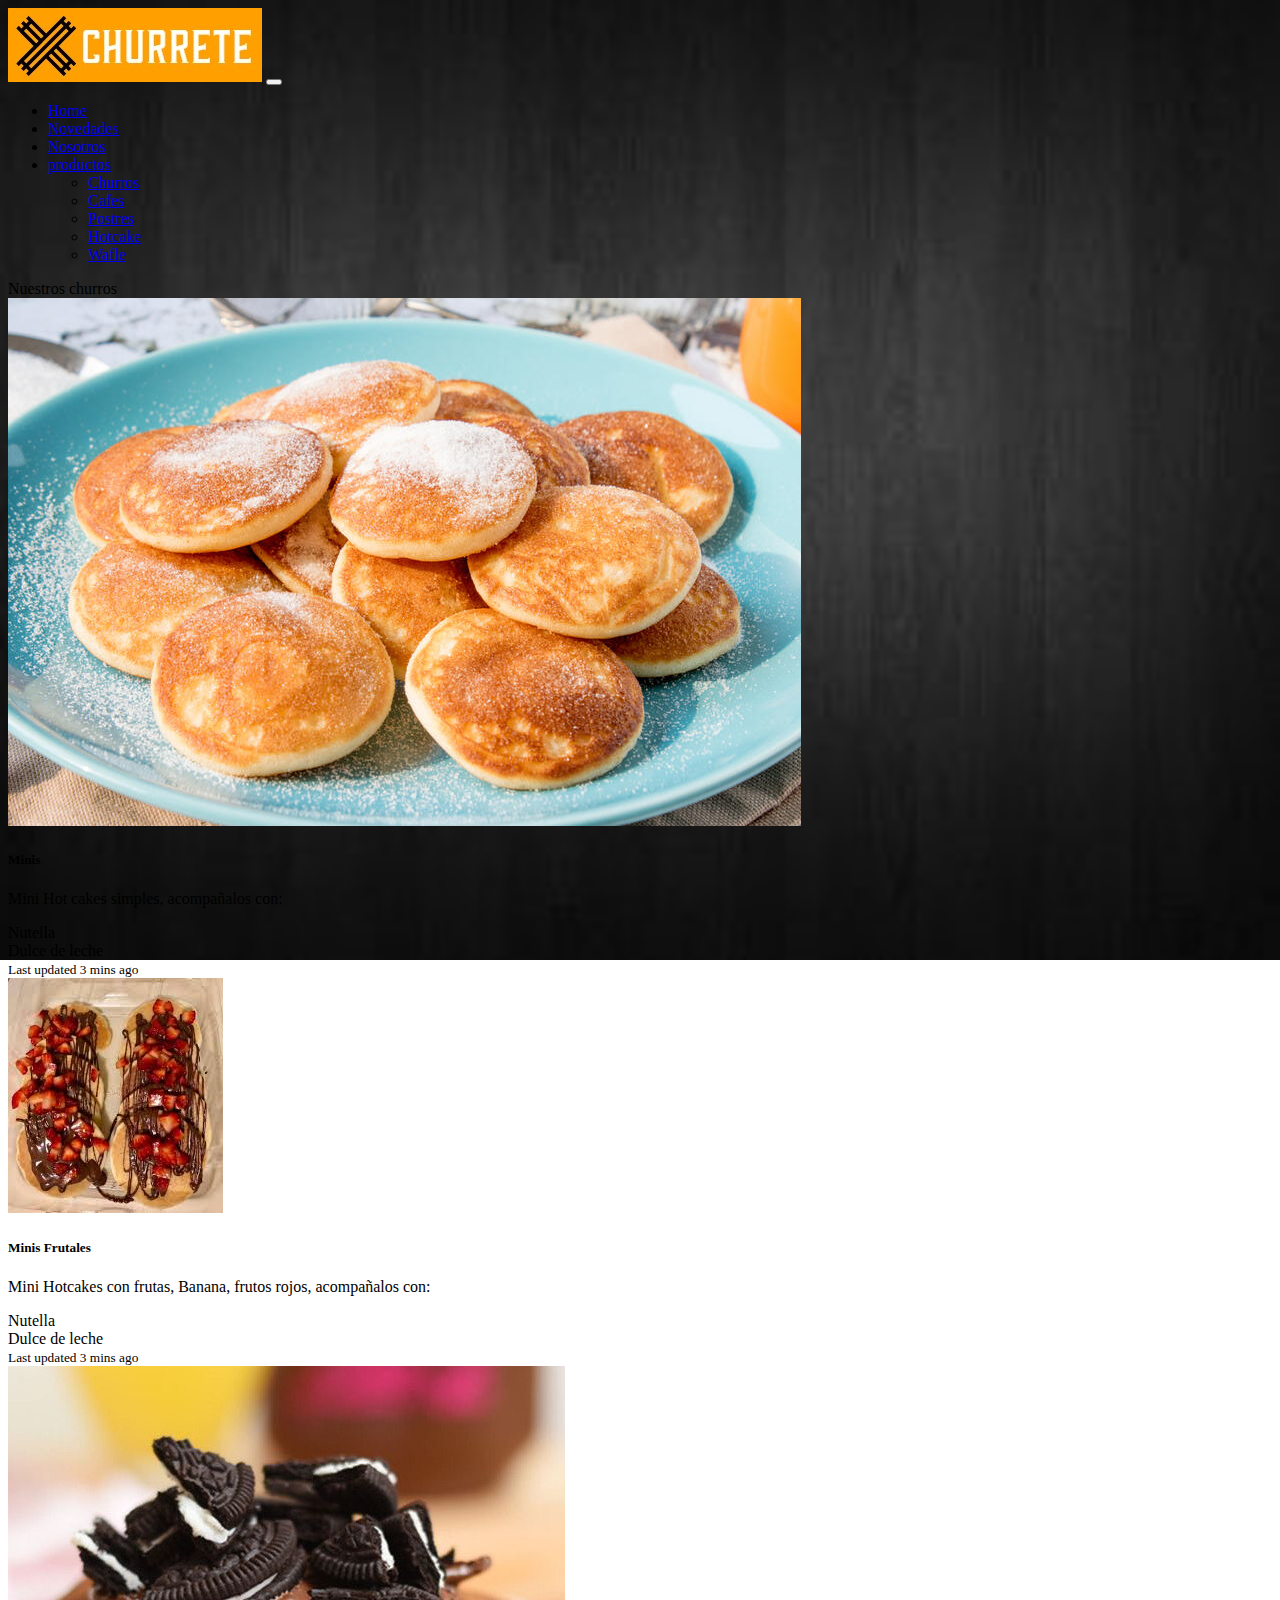
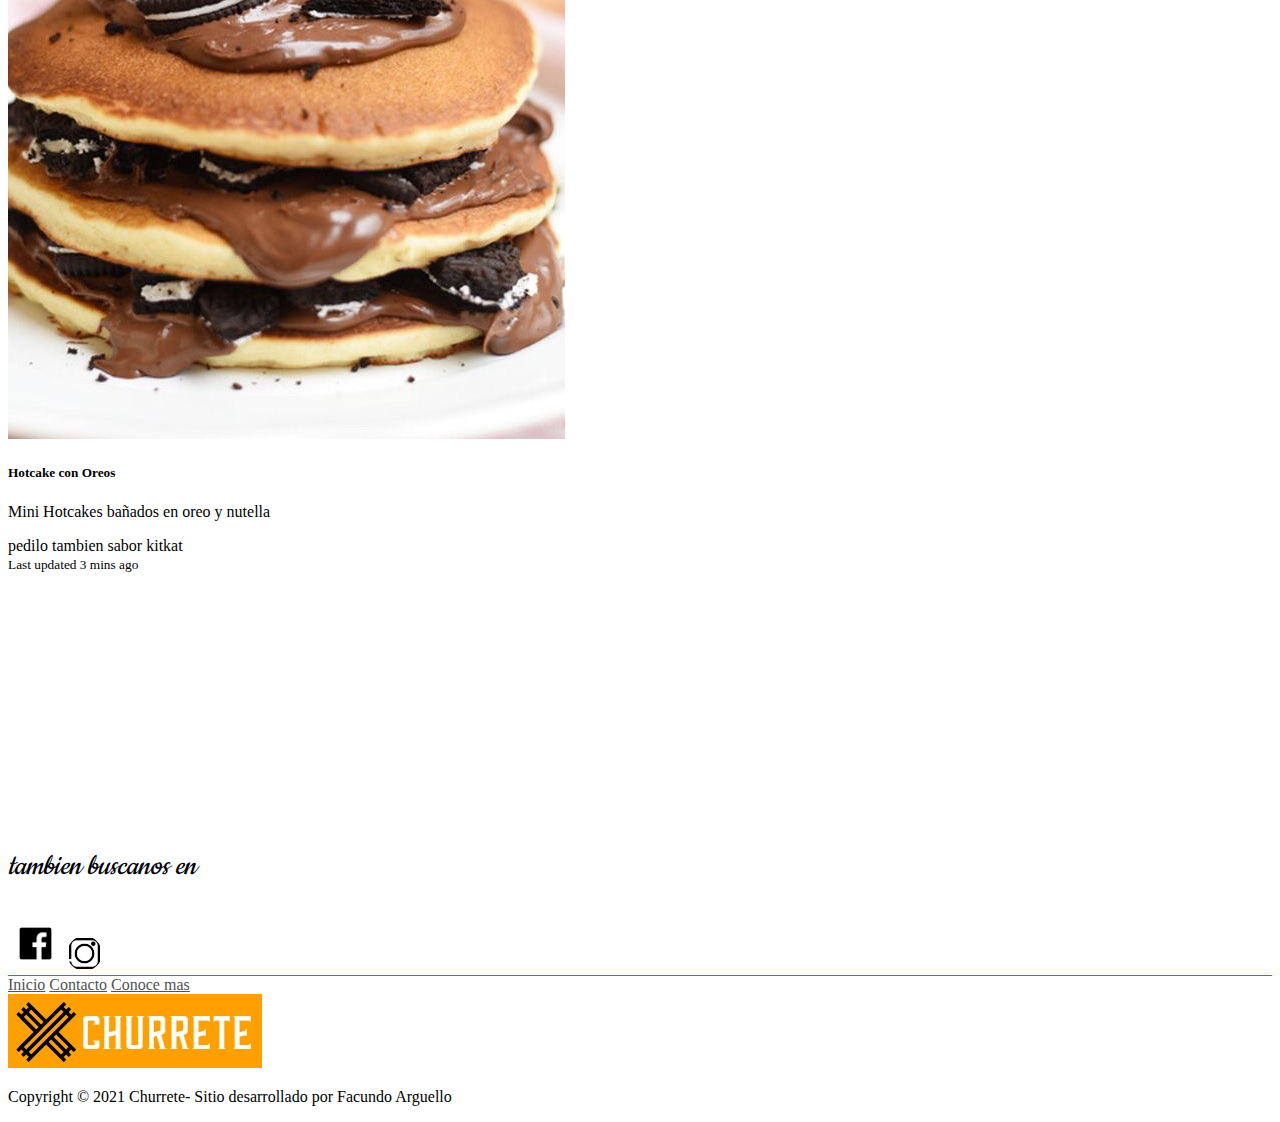
<file: hotcake.html>
<!DOCTYPE html>
<html lang="en">
<head>
    <meta charset="UTF-8">
    <meta http-equiv="X-UA-Compatible" content="IE=edge">
    <meta name="viewport" content="width=device-width, initial-scale=1.0">
    <!-- Bootstrap CSS -->
    <link href="https://cdn.jsdelivr.net/npm/bootstrap@5.0.1/dist/css/bootstrap.min.css" rel="stylesheet" integrity="sha384-+0n0xVW2eSR5OomGNYDnhzAbDsOXxcvSN1TPprVMTNDbiYZCxYbOOl7+AMvyTG2x" crossorigin="anonymous">
    <!-- CSS -->
    <link rel="stylesheet" href="style.css">
    
    <!-- Fonst Family -->
    <link rel="preconnect" href="https://fonts.gstatic.com">
    <link href="https://fonts.googleapis.com/css2?family=Cookie&family=Yellowtail&display=swap" rel="stylesheet">
    
    <title>Document</title>
</head>
<!-- navbar -->
<body>
    <nav class="navbar navbar-expand-lg navbar-light bg-warning fixed-top">
        <div class="container-fluid bg-warning">
          <a class="navbar-brand" href="index.html"><img src="images/Captura de pantalla 2021-05-26 152554.jpg" alt="logo"></a>
          <button class="navbar-toggler" type="button" data-bs-toggle="collapse" data-bs-target="#navbarNavDropdown" aria-controls="navbarNavDropdown" aria-expanded="false" aria-label="Toggle navigation">
            <span class="navbar-toggler-icon"></span>
          </button>
          <div class="collapse navbar-collapse" id="navbarNavDropdown">
            <ul class="navbar-nav">
              <li class="nav-item">
                <a class="nav-link active" aria-current="page" href="index.html" title="acceso a nuestro home">Home</a>
              </li>
              <li class="nav-item">
                <a class="nav-link" href="novedades.html" title="acceso a nuestras novedades">Novedades</a>
              </li>
              <li class="nav-item">
                <a class="nav-link" href="nosotros.html" title="acceso a informacion sobre nosotros">Nosotros</a>
              </li>
              <li class="nav-item dropdown">
                <a class="nav-link dropdown-toggle" href="productos.html" id="navbarDropdownMenuLink" role="button" data-bs-toggle="dropdown" aria-expanded="false">
                  productos
                </a>
                <ul class="dropdown-menu bg-warning" aria-labelledby="navbarDropdownMenuLink">
                  <li><a class="dropdown-item" href="churros.html" title="acceso a nuestra variedad de churros">Churros</a></li>
                  <li><a class="dropdown-item" href="cafes.html" title="acceso a nuestra variedad de cafes">Cafes</a></li>
                  <li><a class="dropdown-item" href="postres.html" title="acceso a nuestra variedad de postres">Postres</a></li>
                  <li><a class="dropdown-item" href="hotcake.html" title="acceso a  uestra variedad de hotcakes">Hotcake</a></li>
                  <li><a class="dropdown-item" href="wafle.html" title="acceso a nuestra variedad de wafles">Wafle</a></li>
                </ul>
              </li>
            </ul>
          </div>
        </div>
      </nav>
   </header>

   <!--  main-->
   <div class="container p-2 m-4">
    <div class="card">
        <div class="card-body">
          Nuestros churros
        </div>
      </div>
    </div>

    <div class="row row-cols-1 row-cols-md-3 g-4 m-4">
        <div class="col">
          <div class="card h-100">
            <img src="images/hotcakes/minihot.jpg" class="card-img-top" alt="Mini Hotcake">
            <div class="card-body">
              <h5 class="card-title">Minis</h5>
              <p class="card-text">Mini Hot cakes simples, acompañalos con:</p>
              <li>Nutella</li>
              <li>Dulce de leche</li>
            </div>
            <div class="card-footer">
              <small class="text-muted">Last updated 3 mins ago</small>
            </div>
          </div>
        </div>
        <div class="col">
          <div class="card h-100">
            <img src="images/hotcakes/nutella.jpg" class="card-img-top" alt="Hotcake con frutas">
            <div class="card-body">
              <h5 class="card-title">Minis Frutales</h5>
              <p class="card-text">Mini Hotcakes con frutas, Banana, frutos rojos, acompañalos con:</p>
              <li>Nutella</li>
              <li>Dulce de leche</li>
            </div>
            <div class="card-footer">
              <small class="text-muted">Last updated 3 mins ago</small>
            </div>
          </div>
        </div>
        <div class="col">
          <div class="card h-100">
            <img src="images/hotcake.jpeg" class="card-img-top" alt="Hot cake con oreos">
            <div class="card-body">
              <h5 class="card-title">Hotcake con Oreos</h5>
              <p class="card-text">Mini Hotcakes bañados en oreo y nutella</p>
              <li>pedilo tambien sabor kitkat</li>
            </div>
            <div class="card-footer">
              <small class="text-muted">Last updated 3 mins ago</small>
            </div>
          </div>
        </div>
      </div>
<!-- footer -->
   <footer>
    <div class="container-fluid bg-warning " >
      <div class="row">
          <div class="col-lg-6 col-sm-6"><iframe  src="https://www.google.com/maps/embed?pb=!1m18!1m12!1m3!1d3274.097332921267!2d-58.
             5188505853242!3d-34.85378157827792!2m3!1f0!2f0!3f0!3m2!1i1024!2i768!4f13.
             1!3m3!1m2!1s0x95bcd0d319883b95%3A0xfebef5e6dfd8d844!2sEmilio%20Mitre%20306%2C%20B1804HIH%20Ezeiza%2C%20
             Provincia%20de%20Buenos%20Aires!5e0!3m2!1ses-419!2sar!4v1620244492902!5m2!1ses-419!2sar" class="map"
             width="400" height="240" style="border:0;" allowfullscreen="" loading="lazy" title="acceso a nuestra ubicacion"></iframe>
            
            </div>
            <div class="col-lg-2 col-sm-0"></div>
            <div class="col-lg-4 col-sm-6 d-flex justify-content-end align-items-center"><p class="style-paragraph">tambien buscanos en</p>
            <a href="" title="acceso a nuestro perfil de facebook"><img class="facebook" src="images/facebook_icono.png" alt="icono facebook"></a>
            <a href="" title="acceso a nuestro perfil de instagram"><img class="instagram" src="images/instagram.png" alt="icono de instagram"></a>
            </div>
      </div>
    </div>
  </footer>
  <!-- footer final -->
  <footer>
      <div class="container-fluid bg-warning fin">
          <div class="row">
              <div class="col-lg-6 d-flex flex-column justify-content-start">
                      <a href="index.html" title="acceso a nuestro home" class="link2 p-2 text-decoration-none" >Inicio</a>
                      <a href="https://mail.google.com/mail/u/0/#search/facundojarguello%40gmail.com" title="acceso para contactarnos" class="link2 p-2 text-decoration-none" >Contacto</a>
                      <a href="" class="link2 p-2 text-decoration-none" >Conoce mas</a>
               </div>
               <div class="col-lg-6 d-flex justify-content-center">
                   <a href="index.html" title="acceso a nuestro home"><img  class="p-2 text-decoration-none" src="images/Captura de pantalla 2021-05-26 152554.jpg" alt="logo de Churrete"></a>
               </div>
  
          </div>
      </div>
  </footer>
  
  <div>
      <div class="row">
          <div class="col d-flex justify-content-center bg-danger">
              <p>Copyright © 2021 Churrete- Sitio desarrollado por Facundo Arguello</p>
          </div>
      </div>
  </div>
     <!-- Option 2: Separate Popper and Bootstrap JS -->
    
     <script src="https://cdn.jsdelivr.net/npm/@popperjs/core@2.9.2/dist/umd/popper.min.js" integrity="sha384-IQsoLXl5PILFhosVNubq5LC7Qb9DXgDA9i+tQ8Zj3iwWAwPtgFTxbJ8NT4GN1R8p" crossorigin="anonymous"></script>
     <script src="https://cdn.jsdelivr.net/npm/bootstrap@5.0.1/dist/js/bootstrap.min.js" integrity="sha384-Atwg2Pkwv9vp0ygtn1JAojH0nYbwNJLPhwyoVbhoPwBhjQPR5VtM2+xf0Uwh9KtT" crossorigin="anonymous"></script>
     
</body>
</html>
</file>
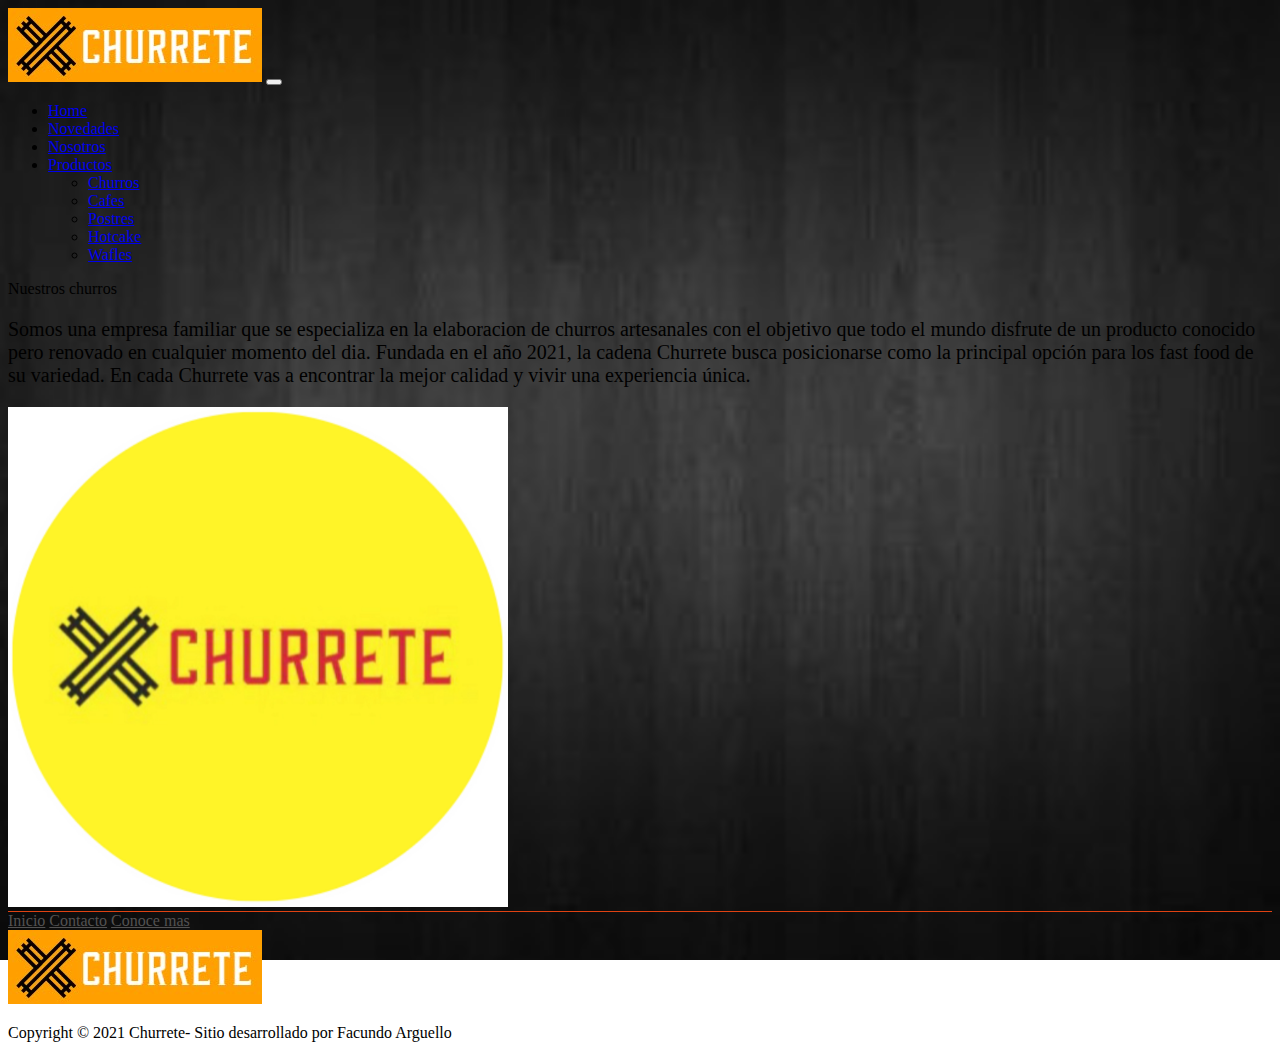
<file: nosotros.html>
<!DOCTYPE html>
<html lang="en">
<head>
    <meta charset="UTF-8">
    <meta http-equiv="X-UA-Compatible" content="IE=edge">
    <meta name="viewport" content="width=device-width, initial-scale=1.0">

<!-- Bootstrap CSS -->
<link href="https://cdn.jsdelivr.net/npm/bootstrap@5.0.1/dist/css/bootstrap.min.css" rel="stylesheet" integrity="sha384-+0n0xVW2eSR5OomGNYDnhzAbDsOXxcvSN1TPprVMTNDbiYZCxYbOOl7+AMvyTG2x" crossorigin="anonymous">
<!-- CSS -->
<link rel="stylesheet" href="style.css">

<!-- Fonst Family -->
<link rel="preconnect" href="https://fonts.gstatic.com">
<link href="https://fonts.googleapis.com/css2?family=Cookie&family=Yellowtail&display=swap" rel="stylesheet">


    <title>Document</title>
</head>
<!-- navbar -->
<body>
    <nav class="navbar navbar-expand-lg navbar-light bg-warning fixed-top">
        <div class="container-fluid bg-warning">
          <a class="navbar-brand" href="index.html" title="acceso a nuestro home"><img src="images/Captura de pantalla 2021-05-26 152554.jpg" alt="logo"></a>
          <button class="navbar-toggler" type="button" data-bs-toggle="collapse" data-bs-target="#navbarNavDropdown" aria-controls="navbarNavDropdown" aria-expanded="false" aria-label="Toggle navigation">
            <span class="navbar-toggler-icon"></span>
          </button>
          <div class="collapse navbar-collapse" id="navbarNavDropdown">
            <ul class="navbar-nav">
              <li class="nav-item">
                <a class="nav-link active" aria-current="page" href="index.html" title="acceso a nuestro home">Home</a>
              </li>
              <li class="nav-item">
                <a class="nav-link" href="novedades.html" title="acceso a novedades sobre nosotros">Novedades</a>
              </li>
              <li class="nav-item">
                <a class="nav-link" href="nosotros.html" title="acceso a informacion sobre nosotros">Nosotros</a>
              </li>
              <li class="nav-item dropdown">
                <a class="nav-link dropdown-toggle" href="productos.html" id="navbarDropdownMenuLink" role="button" data-bs-toggle="dropdown" aria-expanded="false">
                  Productos
                </a>
                <ul class="dropdown-menu" aria-labelledby="navbarDropdownMenuLink">
                  <li><a class="dropdown-item" href="churros.html" title="acceso a nuestra variedad de churros">Churros</a></li>
                  <li><a class="dropdown-item" href="cafes.html" title="acceso a nuestra variedad de cafes">Cafes</a></li>
                  <li><a class="dropdown-item" href="postres.html" title="acceso a nuestra variedad de postres">Postres</a></li>
                  <li><a class="dropdown-item" href="hotcake.html" title="acceso a nuestra variedad de hot cakes">Hotcake</a></li>
                  <li><a class="dropdown-item" href="wafle.html" title="acceso a nuestra variedad de wafles">Wafles</a></li>
                </ul>
              </li>
            </ul>
          </div>
        </div>
      </nav>

<!--  -->

<div class="container p-2 m-4">
  <div class="card">
      <div class="card-body">
        Nuestros churros
      </div>
    </div>
  </div>
      <section class="container-fluid p-2 m-4">
          <div class="container bg-warning p-2">
              <div class="row d-flex align-items-center">
                  <div class="col nosotros-paragraph">
                      <p class="paragraph text-center">   Somos una empresa familiar que se especializa en la elaboracion de churros artesanales
                            con el objetivo que todo el mundo disfrute de un producto conocido pero renovado en cualquier momento del dia.
                            Fundada en el año 2021, la cadena Churrete busca posicionarse como la principal opción para los fast food de su variedad.
                         En cada Churrete vas a encontrar la mejor calidad y vivir una experiencia única.
                        </p>
                  </div>
                      
                         <div class="col">
                             <img src="images/33326.jpg" class="nosotros-image" alt="foto de nuestro trabajo">
                         </div>
                  
              </div>
          </div>



      </section>

<!-- footer -->

      <footer>
        <div class="container-fluid bg-warning fin">
            <div class="row">
                <div class="col-lg-6 d-flex flex-column justify-content-start">
                        <a href="index.html" class="link2 p-2 text-decoration-none" title="acceso a nuestro home" >Inicio</a>
                        <a href="https://mail.google.com/mail/u/0/#search/facundojarguello%40gmail.com" title="acceso para contactarnos" class="link2 p-2 text-decoration-none" >Contacto</a>
                        <a href="" class="link2 p-2 text-decoration-none" title="acceso a mas informacion sobre nosotros" >Conoce mas</a>
                 </div>
                 <div class="col-lg-6 d-flex justify-content-center">
                     <a href="index.html" title="acceso a nuestro home"><img  class="p-2 text-decoration-none" src="images/Captura de pantalla 2021-05-26 152554.jpg" alt="logo de Churrete"></a>
                 </div>
    
            </div>
        </div>
    </footer>
    <!-- firma -->
    <div>
        <div class="row">
            <div class="col d-flex justify-content-center bg-danger">
                <p>Copyright © 2021 Churrete- Sitio desarrollado por Facundo Arguello</p>
            </div>
        </div>
    </div>
    <!-- Option 2: Separate Popper and Bootstrap JS -->
    
    <script src="https://cdn.jsdelivr.net/npm/@popperjs/core@2.9.2/dist/umd/popper.min.js" integrity="sha384-IQsoLXl5PILFhosVNubq5LC7Qb9DXgDA9i+tQ8Zj3iwWAwPtgFTxbJ8NT4GN1R8p" crossorigin="anonymous"></script>
    <script src="https://cdn.jsdelivr.net/npm/bootstrap@5.0.1/dist/js/bootstrap.min.js" integrity="sha384-Atwg2Pkwv9vp0ygtn1JAojH0nYbwNJLPhwyoVbhoPwBhjQPR5VtM2+xf0Uwh9KtT" crossorigin="anonymous"></script>
    
</body>
</html>
</file>
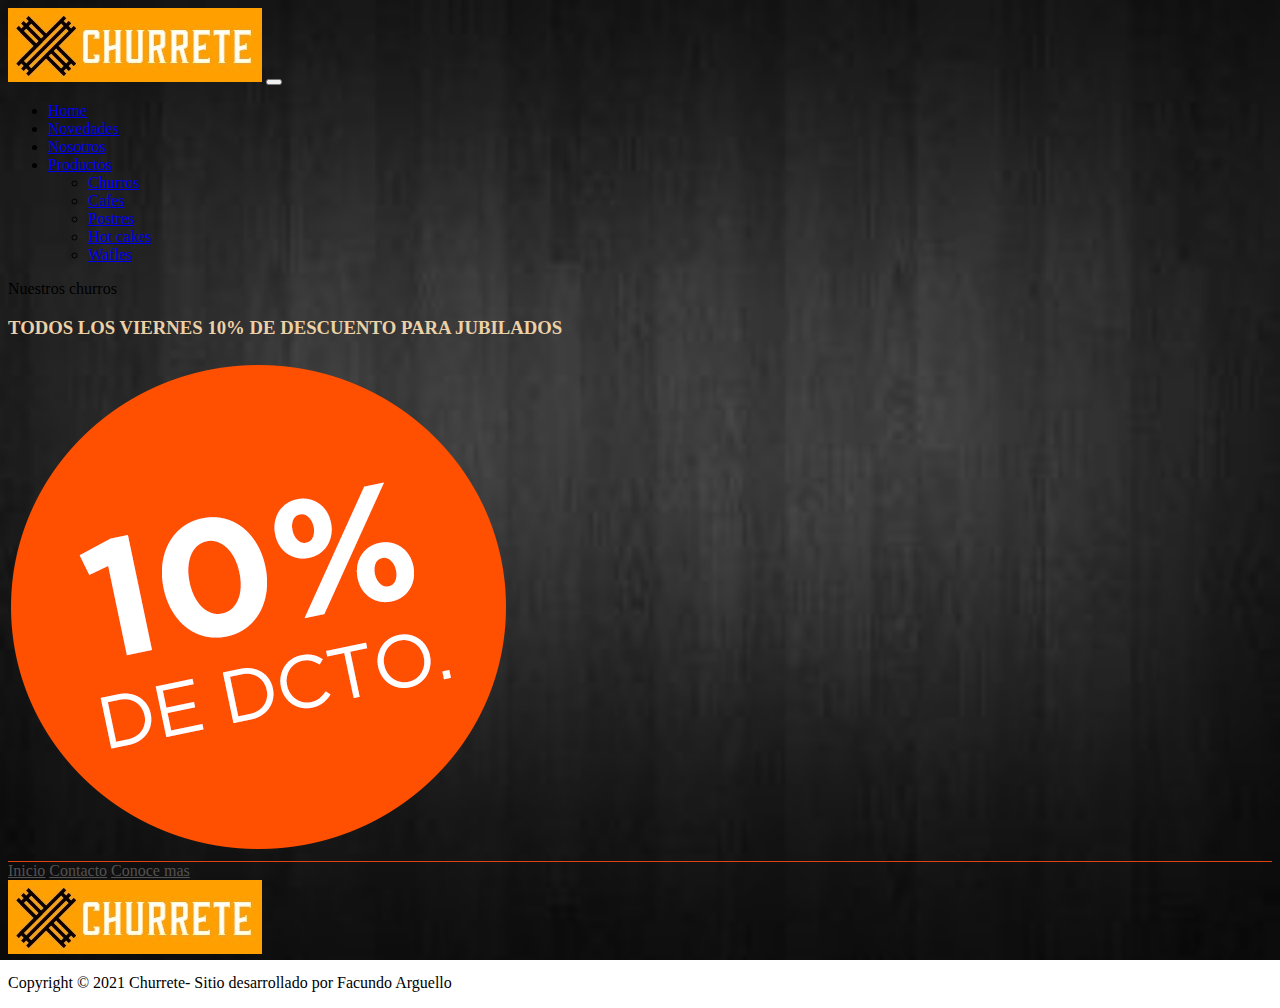
<file: novedades.html>
<!DOCTYPE html>
<html lang="en">
<head>
    <meta charset="UTF-8">
    <meta http-equiv="X-UA-Compatible" content="IE=edge">
    <meta name="viewport" content="width=device-width, initial-scale=1.0">

    <!-- Bootstrap CSS -->
    <link href="https://cdn.jsdelivr.net/npm/bootstrap@5.0.1/dist/css/bootstrap.min.css" rel="stylesheet" integrity="sha384-+0n0xVW2eSR5OomGNYDnhzAbDsOXxcvSN1TPprVMTNDbiYZCxYbOOl7+AMvyTG2x" crossorigin="anonymous">
    <!-- CSS -->
    <link rel="stylesheet" href="style.css">
    
    <!-- Fonst Family -->
    <link rel="preconnect" href="https://fonts.gstatic.com">
    <link href="https://fonts.googleapis.com/css2?family=Cookie&family=Yellowtail&display=swap" rel="stylesheet">
    
    <title>Document</title>
</head>
<!-- navbar -->
<body>
    <nav class="navbar navbar-expand-lg navbar-light bg-warning fixed-top">
        <div class="container-fluid bg-warning">
          <a class="navbar-brand" href="index.html" title="acceso a nuestro home"><img src="images/Captura de pantalla 2021-05-26 152554.jpg" alt="logo"></a>
          <button class="navbar-toggler" type="button" data-bs-toggle="collapse" data-bs-target="#navbarNavDropdown" aria-controls="navbarNavDropdown" aria-expanded="false" aria-label="Toggle navigation">
            <span class="navbar-toggler-icon"></span>
          </button>
          <div class="collapse navbar-collapse" id="navbarNavDropdown">
            <ul class="navbar-nav">
              <li class="nav-item">
                <a class="nav-link active" aria-current="page" href="index.html" title="acceso a nuestro home">Home</a>
              </li>
              <li class="nav-item">
                <a class="nav-link" href="novedades.html" title="acceso a novedades sobre nosotros">Novedades</a>
              </li>
              <li class="nav-item">
                <a class="nav-link" href="nosotros.html" title="acceso a informacion sobre nosotros">Nosotros</a>
              </li>
              <li class="nav-item dropdown">
                <a class="nav-link dropdown-toggle" href="productos.html" id="navbarDropdownMenuLink" role="button" data-bs-toggle="dropdown" aria-expanded="false">
                  Productos
                </a>
                <ul class="dropdown-menu" aria-labelledby="navbarDropdownMenuLink">
                  <li><a class="dropdown-item" href="churros.html" title="acceso a nuestra variedad de churros">Churros</a></li>
                  <li><a class="dropdown-item" href="cafes.html" title="acceso a nuestra variedad de cafes">Cafes</a></li>
                  <li><a class="dropdown-item" href="postres.html" title="acceso a nuestra variedad de postres">Postres</a></li>
                  <li><a class="dropdown-item" href="hotcake.html" title="acceso a nuestra variedad de hotcakes">Hot cakes</a></li>
                  <li><a class="dropdown-item" href="wafle.html" title="acceso a nuestra variedad de wafles">Wafles</a></li>
                </ul>
              </li>
            </ul>
          </div>
        </div>
      </nav>
<!-- main -->
      <div class="container p-2 m-4">
        <div class="card">
            <div class="card-body">
              Nuestros churros
            </div>
          </div>
        </div>
    

      <section class="container">
        <div class="row">
            <div class="col colh3">
                <h3 class="h3">TODOS LOS VIERNES 10% DE DESCUENTO PARA JUBILADOS</h3>
            </div>
            <div class="col"><img src="images/foto_0000001720161206143530.png" alt="10% de descuento"></div>
        </div>

    </section>

      <footer>
        <div class="container-fluid bg-warning fin">
            <div class="row">
                <div class="col-lg-6 d-flex flex-column justify-content-start">
                        <a href="index.html" title="acceso a nuesytro home" class="link2 p-2 text-decoration-none" >Inicio</a>
                        <a href="https://mail.google.com/mail/u/0/#search/facundojarguello%40gmail.com" title="acceso para contactarnos" class="link2 p-2 text-decoration-none" >Contacto</a>
                        <a href="" class="link2 p-2 text-decoration-none" title="acceso a mas informacion sobre nosotros" >Conoce mas</a>
                 </div>
                 <div class="col-lg-6 d-flex justify-content-center">
                     <a href="index.html" title="acceso a nuestro home"><img  class="p-2 text-decoration-none" src="images/Captura de pantalla 2021-05-26 152554.jpg" alt="logo de Churrete"></a>
                 </div>
    
            </div>
        </div>
    </footer>
    
<!-- firma -->
    <div>
        <div class="row">
            <div class="col d-flex justify-content-center bg-danger">
                <p>Copyright © 2021 Churrete- Sitio desarrollado por Facundo Arguello</p>
            </div>
        </div>
    </div>


    <!-- Option 2: Separate Popper and Bootstrap JS -->
    
    <script src="https://cdn.jsdelivr.net/npm/@popperjs/core@2.9.2/dist/umd/popper.min.js" integrity="sha384-IQsoLXl5PILFhosVNubq5LC7Qb9DXgDA9i+tQ8Zj3iwWAwPtgFTxbJ8NT4GN1R8p" crossorigin="anonymous"></script>
    <script src="https://cdn.jsdelivr.net/npm/bootstrap@5.0.1/dist/js/bootstrap.min.js" integrity="sha384-Atwg2Pkwv9vp0ygtn1JAojH0nYbwNJLPhwyoVbhoPwBhjQPR5VtM2+xf0Uwh9KtT" crossorigin="anonymous"></script>
    
</body>
</html>
</file>
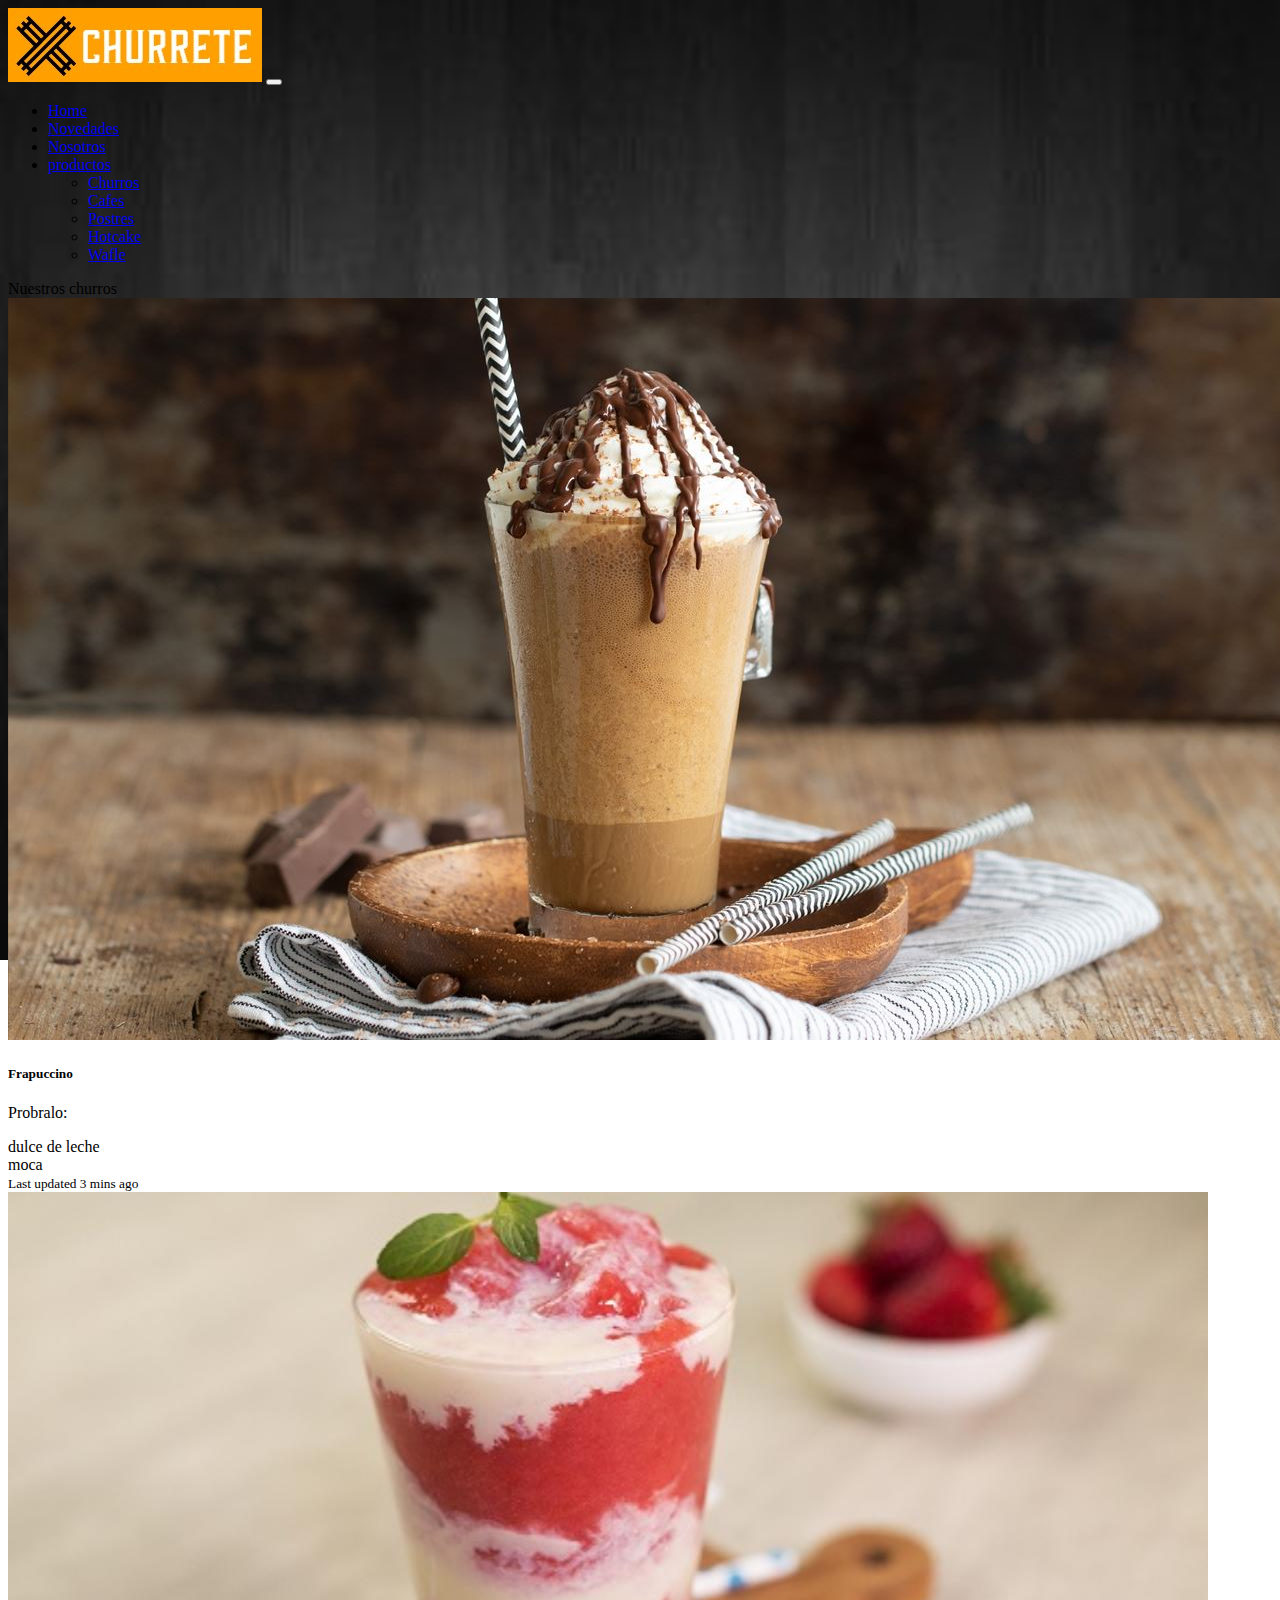
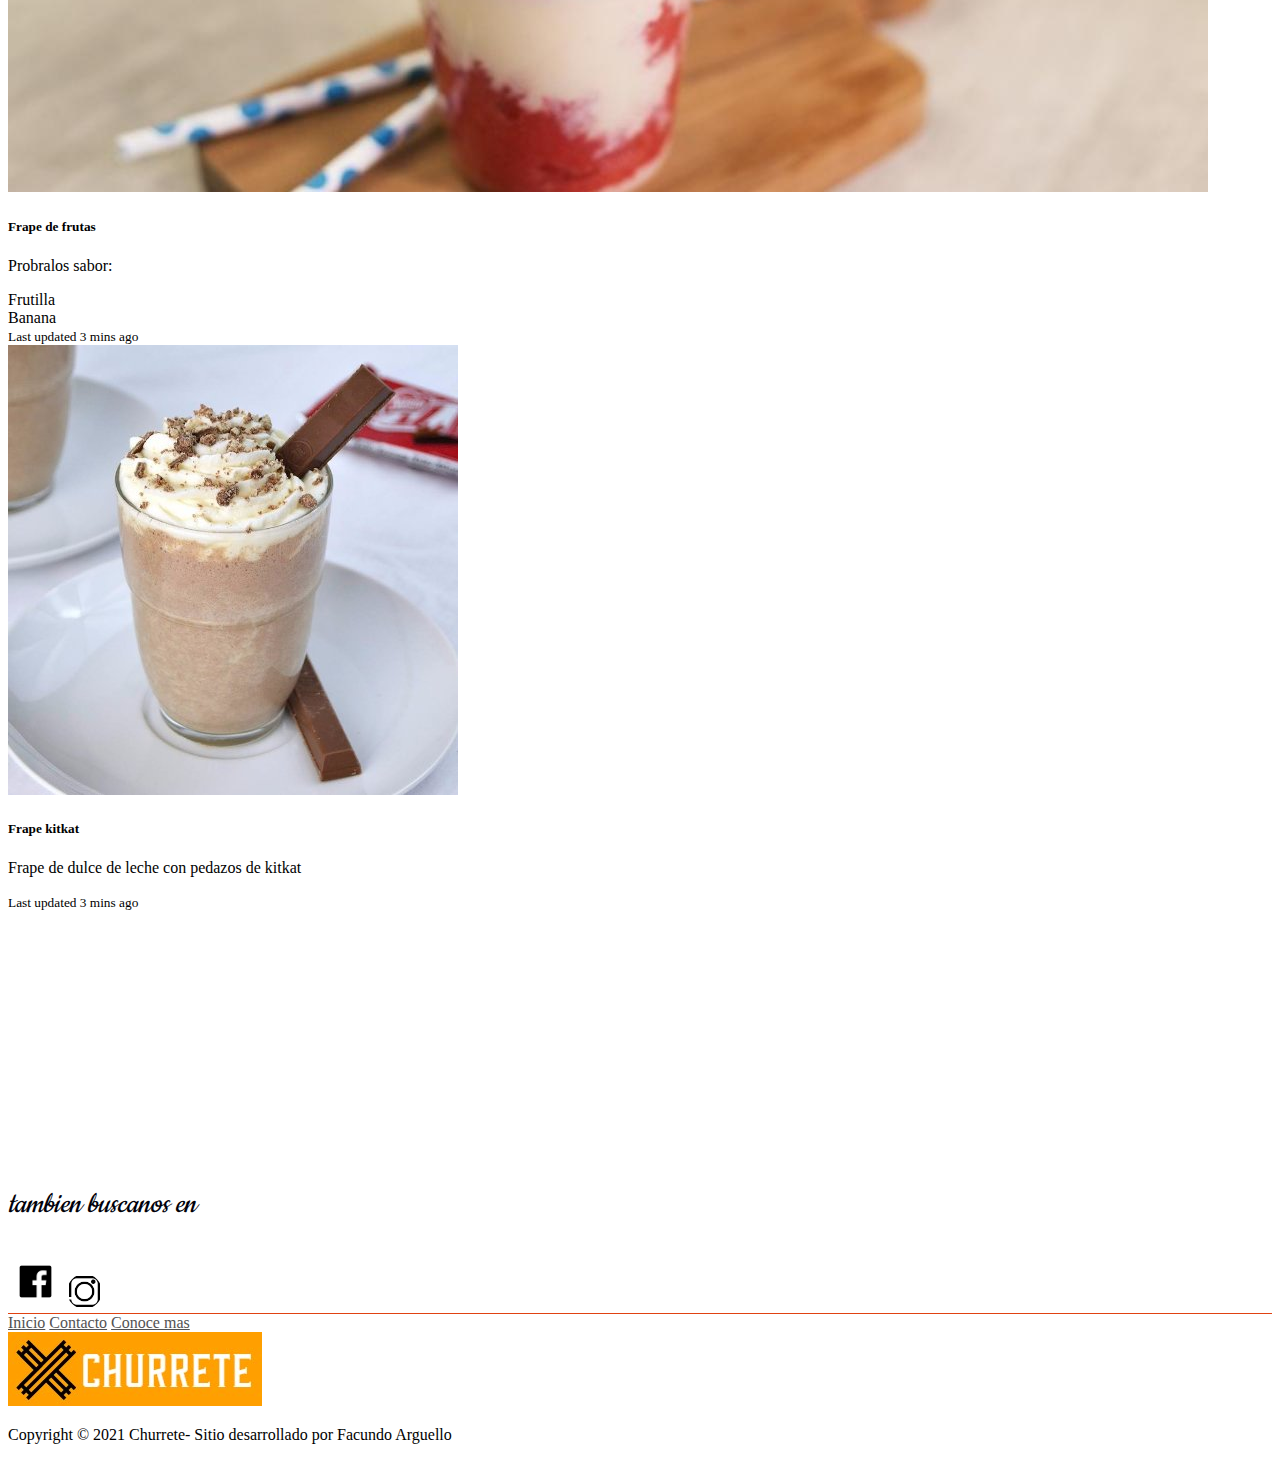
<file: postres.html>
<!DOCTYPE html>
<html lang="en">
<head>
    <meta charset="UTF-8">
    <meta http-equiv="X-UA-Compatible" content="IE=edge">
    <meta name="viewport" content="width=device-width, initial-scale=1.0">

    <!-- Bootstrap CSS -->
    <link href="https://cdn.jsdelivr.net/npm/bootstrap@5.0.1/dist/css/bootstrap.min.css" rel="stylesheet" integrity="sha384-+0n0xVW2eSR5OomGNYDnhzAbDsOXxcvSN1TPprVMTNDbiYZCxYbOOl7+AMvyTG2x" crossorigin="anonymous">
    <!-- CSS -->
    <link rel="stylesheet" href="style.css">
    
    <!-- Fonst Family -->
    <link rel="preconnect" href="https://fonts.gstatic.com">
    <link href="https://fonts.googleapis.com/css2?family=Cookie&family=Yellowtail&display=swap" rel="stylesheet">
    <title>Document</title>
</head>
<body>
    <nav class="navbar navbar-expand-lg navbar-light bg-warning fixed-top">
        <div class="container-fluid bg-warning">
          <a class="navbar-brand" href="index.html"><img src="images/Captura de pantalla 2021-05-26 152554.jpg" alt="logo"></a>
          <button class="navbar-toggler" type="button" data-bs-toggle="collapse" data-bs-target="#navbarNavDropdown" aria-controls="navbarNavDropdown" aria-expanded="false" aria-label="Toggle navigation">
            <span class="navbar-toggler-icon"></span>
          </button>
          <div class="collapse navbar-collapse" id="navbarNavDropdown">
            <ul class="navbar-nav">
              <li class="nav-item">
                <a class="nav-link active" aria-current="page" href="index.html">Home</a>
              </li>
              <li class="nav-item">
                <a class="nav-link" href="novedades.html">Novedades</a>
              </li>
              <li class="nav-item">
                <a class="nav-link" href="nosotros.html">Nosotros</a>
              </li>
              <li class="nav-item dropdown">
                <a class="nav-link dropdown-toggle" href="productos.html" id="navbarDropdownMenuLink" role="button" data-bs-toggle="dropdown" aria-expanded="false">
                  productos
                </a>
                <ul class="dropdown-menu bg-warning" aria-labelledby="navbarDropdownMenuLink">
                  <li><a class="dropdown-item" href="churros.html">Churros</a></li>
                  <li><a class="dropdown-item" href="cafes.html">Cafes</a></li>
                  <li><a class="dropdown-item" href="postres.html">Postres</a></li>
                  <li><a class="dropdown-item" href="hotcake.html">Hotcake</a></li>
                  <li><a class="dropdown-item" href="wafle.html">Wafle</a></li>
                </ul>
              </li>
            </ul>
          </div>
        </div>
      </nav>
      <!-- productos -->
      <div class="container p-2 m-4">
        <div class="card">
            <div class="card-body">
              Nuestros churros
            </div>
          </div>
        </div>

      <div class="row row-cols-1 row-cols-md-3 g-4 m-4">
  <div class="col">
    <div class="card h-100">
      <img src="images/postres/frapuccino.jpg" class="card-img-top" alt="frapuccino">
      <div class="card-body">
        <h5 class="card-title">Frapuccino</h5>
        <p class="card-text">Probralo:</p>
        <li>dulce de leche</li>
        <li>moca</li>
      </div>
      <div class="card-footer">
        <small class="text-muted">Last updated 3 mins ago</small>
      </div>
    </div>
  </div>
  <div class="col">
    <div class="card h-100">
      <img src="images/postres/frutilla.jpg" class="card-img-top" alt="frappe de frutas">
      <div class="card-body">
        <h5 class="card-title">Frape de frutas</h5>
        <p class="card-text">Probralos sabor:</p>
        <li>Frutilla</li>
        <li>Banana</li>
      </div>
      <div class="card-footer">
        <small class="text-muted">Last updated 3 mins ago</small>
      </div>
    </div>
  </div>
  <div class="col">
    <div class="card h-100">
      <img src="images/postres/kitkat.jpg" class="card-img-top" alt="frape kitkat">
      <div class="card-body">
        <h5 class="card-title">Frape kitkat</h5>
        <p class="card-text">Frape de dulce de leche con pedazos de kitkat</p>
      </div>
      <div class="card-footer">
        <small class="text-muted">Last updated 3 mins ago</small>
      </div>
    </div>
  </div>
</div>

      <footer>
        <div class="container-fluid bg-warning " >
          <div class="row">
              <div class="col-lg-6 col-sm-6"><iframe  src="https://www.google.com/maps/embed?pb=!1m18!1m12!1m3!1d3274.097332921267!2d-58.
                 5188505853242!3d-34.85378157827792!2m3!1f0!2f0!3f0!3m2!1i1024!2i768!4f13.
                 1!3m3!1m2!1s0x95bcd0d319883b95%3A0xfebef5e6dfd8d844!2sEmilio%20Mitre%20306%2C%20B1804HIH%20Ezeiza%2C%20
                 Provincia%20de%20Buenos%20Aires!5e0!3m2!1ses-419!2sar!4v1620244492902!5m2!1ses-419!2sar" class="map"
                 width="400" height="240" style="border:0;" allowfullscreen="" loading="lazy"></iframe>
                
                </div>
                <div class="col-lg-2 col-sm-0"></div>
                <div class="col-lg-4 col-sm-6 d-flex justify-content-end align-items-center"><p class="style-paragraph">tambien buscanos en</p>
                <a href=""><img class="facebook" src="images/facebook_icono.png" alt="icono facebook"></a>
                <a href=""><img class="instagram" src="images/instagram.png" alt="icono de instagram"></a>
                </div>
          </div>
        </div>
      </footer>
      
      <footer>
          <div class="container-fluid bg-warning fin">
              <div class="row">
                  <div class="col-lg-6 d-flex flex-column justify-content-start">
                          <a href="index.html" class="link2 p-2 text-decoration-none" >Inicio</a>
                          <a href="https://mail.google.com/mail/u/0/#search/facundojarguello%40gmail.com" class="link2 p-2 text-decoration-none" >Contacto</a>
                          <a href="" class="link2 p-2 text-decoration-none" >Conoce mas</a>
                   </div>
                   <div class="col-lg-6 d-flex justify-content-center">
                       <a href="index.html"><img  class="p-2 text-decoration-none" src="images/Captura de pantalla 2021-05-26 152554.jpg" alt="logo de Churrete"></a>
                   </div>
      
              </div>
          </div>
      </footer>
      
      <div>
          <div class="row">
              <div class="col d-flex justify-content-center bg-danger">
                  <p>Copyright © 2021 Churrete- Sitio desarrollado por Facundo Arguello</p>
              </div>
          </div>
      </div>
    <!-- Option 2: Separate Popper and Bootstrap JS -->
    
    <script src="https://cdn.jsdelivr.net/npm/@popperjs/core@2.9.2/dist/umd/popper.min.js" integrity="sha384-IQsoLXl5PILFhosVNubq5LC7Qb9DXgDA9i+tQ8Zj3iwWAwPtgFTxbJ8NT4GN1R8p" crossorigin="anonymous"></script>
    <script src="https://cdn.jsdelivr.net/npm/bootstrap@5.0.1/dist/js/bootstrap.min.js" integrity="sha384-Atwg2Pkwv9vp0ygtn1JAojH0nYbwNJLPhwyoVbhoPwBhjQPR5VtM2+xf0Uwh9KtT" crossorigin="anonymous"></script>
    
</body>
</html>
</body>
</html>
</file>
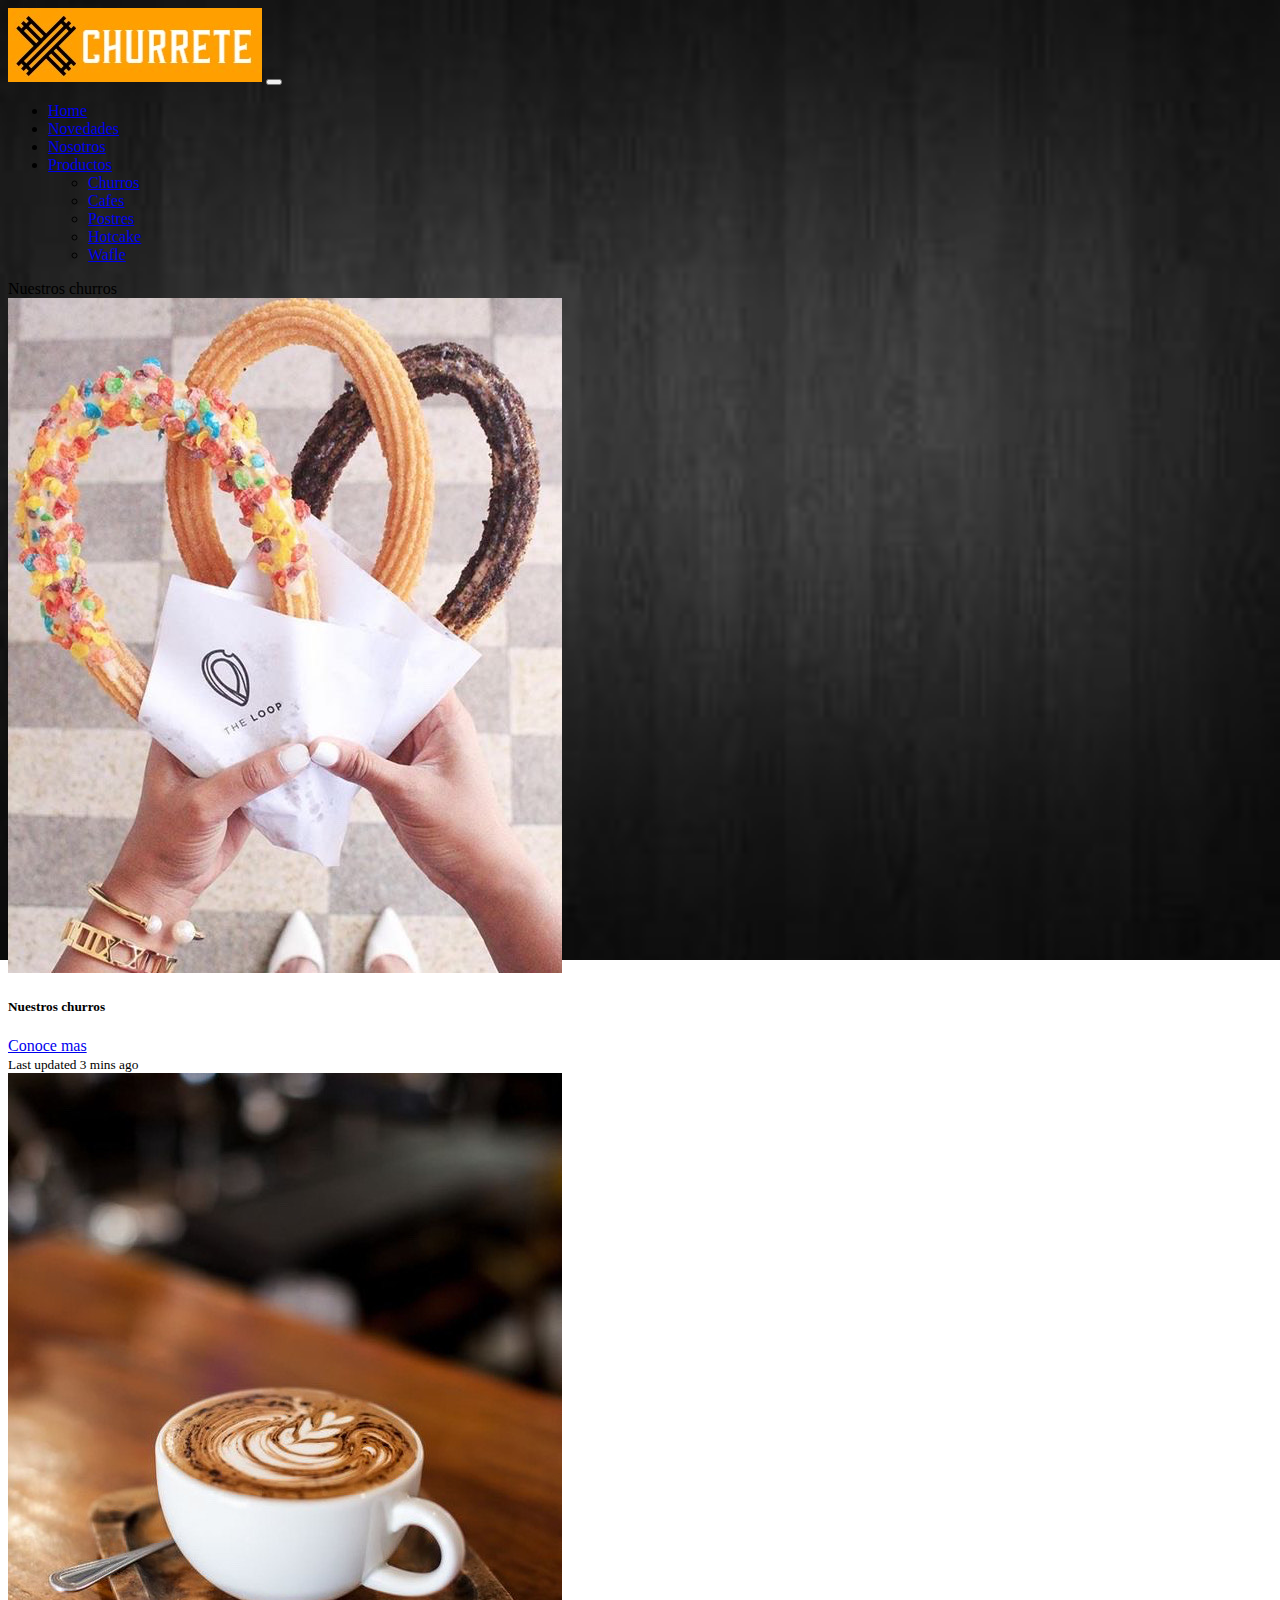
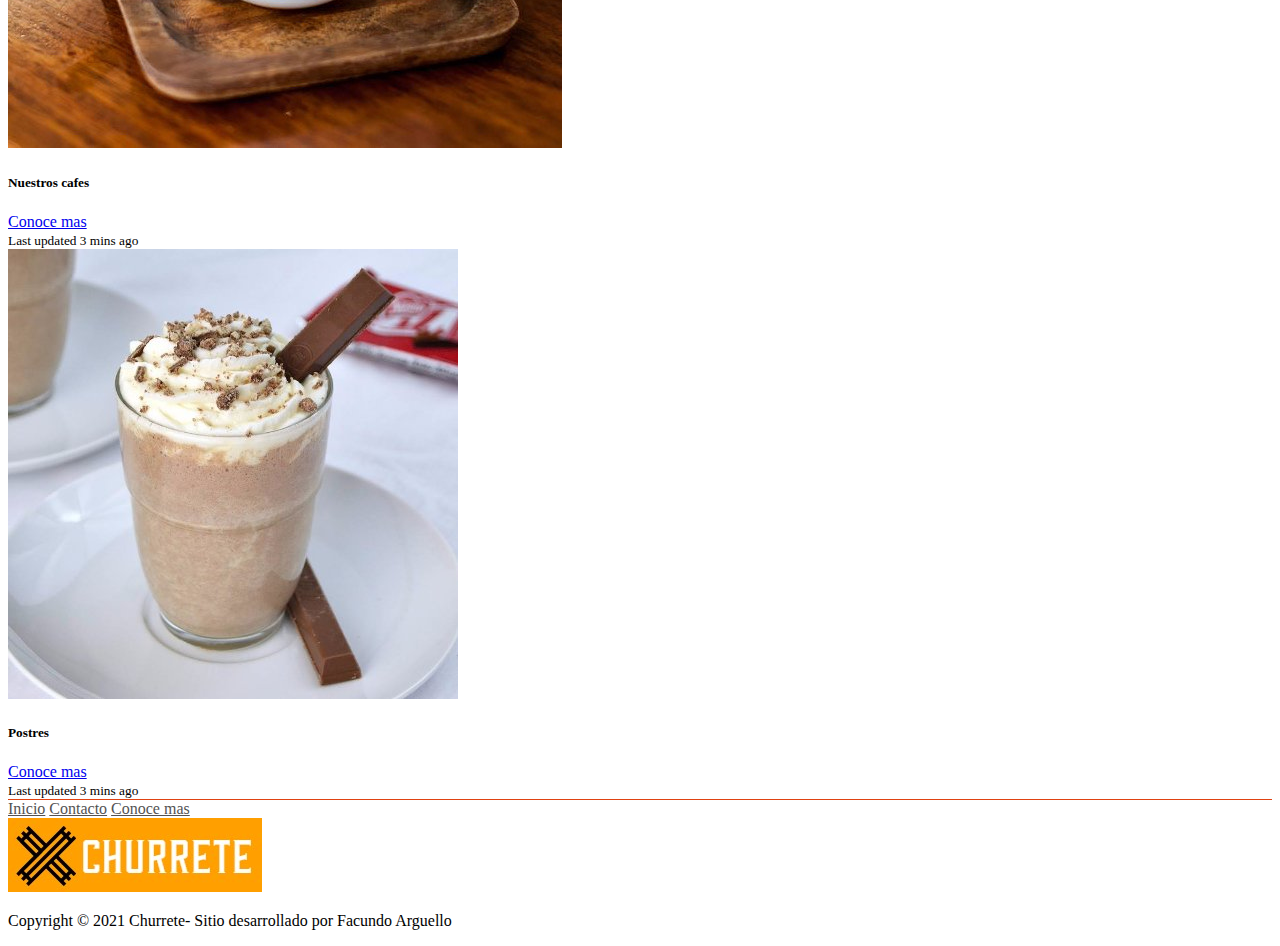
<file: productos.html>
<!DOCTYPE html>
<html lang="en">
<head>
    <meta charset="UTF-8">
    <meta http-equiv="X-UA-Compatible" content="IE=edge">
    <meta name="viewport" content="width=device-width, initial-scale=1.0">

    <!-- Bootstrap CSS -->
    <link href="https://cdn.jsdelivr.net/npm/bootstrap@5.0.1/dist/css/bootstrap.min.css" rel="stylesheet" integrity="sha384-+0n0xVW2eSR5OomGNYDnhzAbDsOXxcvSN1TPprVMTNDbiYZCxYbOOl7+AMvyTG2x" crossorigin="anonymous">
    <!-- CSS -->
    <link rel="stylesheet" href="style.css">
    
    <!-- Fonst Family -->
    <link rel="preconnect" href="https://fonts.gstatic.com">
    <link href="https://fonts.googleapis.com/css2?family=Cookie&family=Yellowtail&display=swap" rel="stylesheet">
    
    <title>Document</title>
</head>
<body>
    <nav class="navbar navbar-expand-lg navbar-light bg-warning fixed-top">
        <div class="container-fluid bg-warning">
          <a class="navbar-brand" href="index.html"><img src="images/Captura de pantalla 2021-05-26 152554.jpg" alt="logo"></a>
          <button class="navbar-toggler" type="button" data-bs-toggle="collapse" data-bs-target="#navbarNavDropdown" aria-controls="navbarNavDropdown" aria-expanded="false" aria-label="Toggle navigation">
            <span class="navbar-toggler-icon"></span>
          </button>
          <div class="collapse navbar-collapse" id="navbarNavDropdown">
            <ul class="navbar-nav">
              <li class="nav-item">
                <a class="nav-link active" aria-current="page" href="index.html">Home</a>
              </li>
              <li class="nav-item">
                <a class="nav-link" href="novedades.html">Novedades</a>
              </li>
              <li class="nav-item">
                <a class="nav-link" href="nosotros.html">Nosotros</a>
              </li>
              <li class="nav-item dropdown">
                <a class="nav-link dropdown-toggle" href="productos.html" id="navbarDropdownMenuLink" role="button" data-bs-toggle="dropdown" aria-expanded="false">
                  Productos
                </a>
                <ul class="dropdown-menu" aria-labelledby="navbarDropdownMenuLink">
                  <li><a class="dropdown-item" href="churros.html">Churros</a></li>
                  <li><a class="dropdown-item" href="cafes.html">Cafes</a></li>
                  <li><a class="dropdown-item" href="postres.html">Postres</a></li>
                  <li><a class="dropdown-item" href="hotcake.html">Hotcake</a></li>
                  <li><a class="dropdown-item" href="wafle.html">Wafle</a></li>
                </ul>
              </li>
            </ul>
          </div>
        </div>
      </nav>
      <div class="container p-2 m-4">
        <div class="card">
            <div class="card-body">
              Nuestros churros
            </div>
          </div>
        </div>

        <div class="row row-cols-1 row-cols-md-3 g-4 m-4">
          <div class="col">
            <div class="card h-100">
              <img src="images/churro.1.jpeg" class="card-img-top" alt="Churros>
              <div class="card-body">
                <h5 class="card-title">Nuestros churros</h5>
                <p class="card-text"></p>
                <a href="churros.html" class="btn btn-primary">Conoce mas</a>
                
              </div>
              <div class="card-footer">
                <small class="text-muted">Last updated 3 mins ago</small>
              </div>
            </div>
          </div>
          <div class="col">
            <div class="card h-100">
              <img src="images/cafes.1.jpeg" class="card-img-top" alt="cafes">
              <div class="card-body">
                <h5 class="card-title">Nuestros cafes</h5>
                <p class="card-text"></p>
                <a href="cafes.html" class="btn btn-primary">Conoce mas</a>
              </div>
              <div class="card-footer">
                <small class="text-muted">Last updated 3 mins ago</small>
              </div>
            </div>
          </div>
          <div class="col">
            <div class="card h-100">
              <img src="images/postres/kitkat.jpg" class="card-img-top" alt="postres">
              <div class="card-body">
                <h5 class="card-title">Postres</h5>
                <p class="card-text"></p>
                <a href="postres.html" class="btn btn-primary">Conoce mas</a>
              </div>
              <div class="card-footer">
                <small class="text-muted">Last updated 3 mins ago</small>
              </div>
            </div>
          </div>
        </div>

      <!-- <section class="container-fluid">
          <h2>Nuestros productos</h2>
          <div class="row d-flex justify-content-start">
              <div class="col-3">
                <div class="card" style="width: 18rem;">
                    <img src="images/churro.1.jpeg" class="card-img-top" alt="Churros">
                    <div class="card-body">
                      <h5 class="card-title">Churros</h5>
                      <p class="card-text">Nuestros Churros</p>
                      <a href="#" class="btn btn-primary">Conoce mas</a>
                    </div>
                  </div>
                  <div class="col-3">
                    <div class="card" style="width: 18rem;">
                        <img src="images/postres.1.jpeg" class="card-img-top" alt="Postres">
                        <div class="card-body">
                          <h5 class="card-title">Postres</h5>
                          <p class="card-text">Nuestros postres</p>
                          <a href="#" class="btn btn-primary">Conoce Mas</a>
                        </div>
                      </div>
                      <div class="col-3"><div class="card" style="width: 18rem;">
                        <img src="images/cafes.1.jpeg" class="card-img-top" alt="Cafes">
                        <div class="card-body">
                          <h5 class="card-title">Cafe</h5>
                          <p class="card-text">Conoce nuestros cafes</p>
                          <a href="#" class="btn btn-primary">Conoce Mas</a>
                        </div>
                      </div></div>
                  </div>
              </div>
          </div>

      </section>
      <section class="container-fluid">
        <div class="row d-flex justify-content-start">
            <div class="col-3">
              <div class="card" style="width: 18rem;">
                  <img src="images/hotcakes/mix.jpg" class="card-img-top" alt="Hotcake">
                  <div class="card-body">
                    <h5 class="card-title">Churros</h5>
                    <p class="card-text">Nuestros Hotcakes</p>
                    <a href="#" class="btn btn-primary">Conoce mas</a>
                  </div>
                </div>
                <div class="col-3">
                  <div class="card" style="width: 18rem;">
                      <img src="images/wafles/completo.jpg" class="card-img-top" alt="Wafle">
                      <div class="card-body">
                        <h5 class="card-title">Wafle</h5>
                        <p class="card-text">Nuestros Wafles</p>
                        <a href="#" class="btn btn-primary">Conoce Mas</a>
                      </div>
                    </div>
                    
                    </div></div>
                </div>
            </div>
        </div> -->

    </section>


      <footer>
        <div class="container-fluid bg-warning fin">
            <div class="row">
                <div class="col-lg-6 d-flex flex-column justify-content-start">
                        <a href="index.html" class="link2 p-2 text-decoration-none" >Inicio</a>
                        <a href="https://mail.google.com/mail/u/0/#search/facundojarguello%40gmail.com" class="link2 p-2 text-decoration-none" >Contacto</a>
                        <a href="" class="link2 p-2 text-decoration-none" >Conoce mas</a>
                 </div>
                 <div class="col-lg-6 d-flex justify-content-center">
                     <a href="index.html"><img  class="p-2 text-decoration-none" src="images/Captura de pantalla 2021-05-26 152554.jpg" alt="logo de Churrete"></a>
                 </div>
    
            </div>
        </div>
    </footer>
    
    <div>
        <div class="row">
            <div class="col d-flex justify-content-center bg-danger">
                <p>Copyright © 2021 Churrete- Sitio desarrollado por Facundo Arguello</p>
            </div>
        </div>
    </div>
    
    
    
    <!-- Option 2: Separate Popper and Bootstrap JS -->
    
    <script src="https://cdn.jsdelivr.net/npm/@popperjs/core@2.9.2/dist/umd/popper.min.js" integrity="sha384-IQsoLXl5PILFhosVNubq5LC7Qb9DXgDA9i+tQ8Zj3iwWAwPtgFTxbJ8NT4GN1R8p" crossorigin="anonymous"></script>
    <script src="https://cdn.jsdelivr.net/npm/bootstrap@5.0.1/dist/js/bootstrap.min.js" integrity="sha384-Atwg2Pkwv9vp0ygtn1JAojH0nYbwNJLPhwyoVbhoPwBhjQPR5VtM2+xf0Uwh9KtT" crossorigin="anonymous"></script>
    
</body>
</html>
</file>
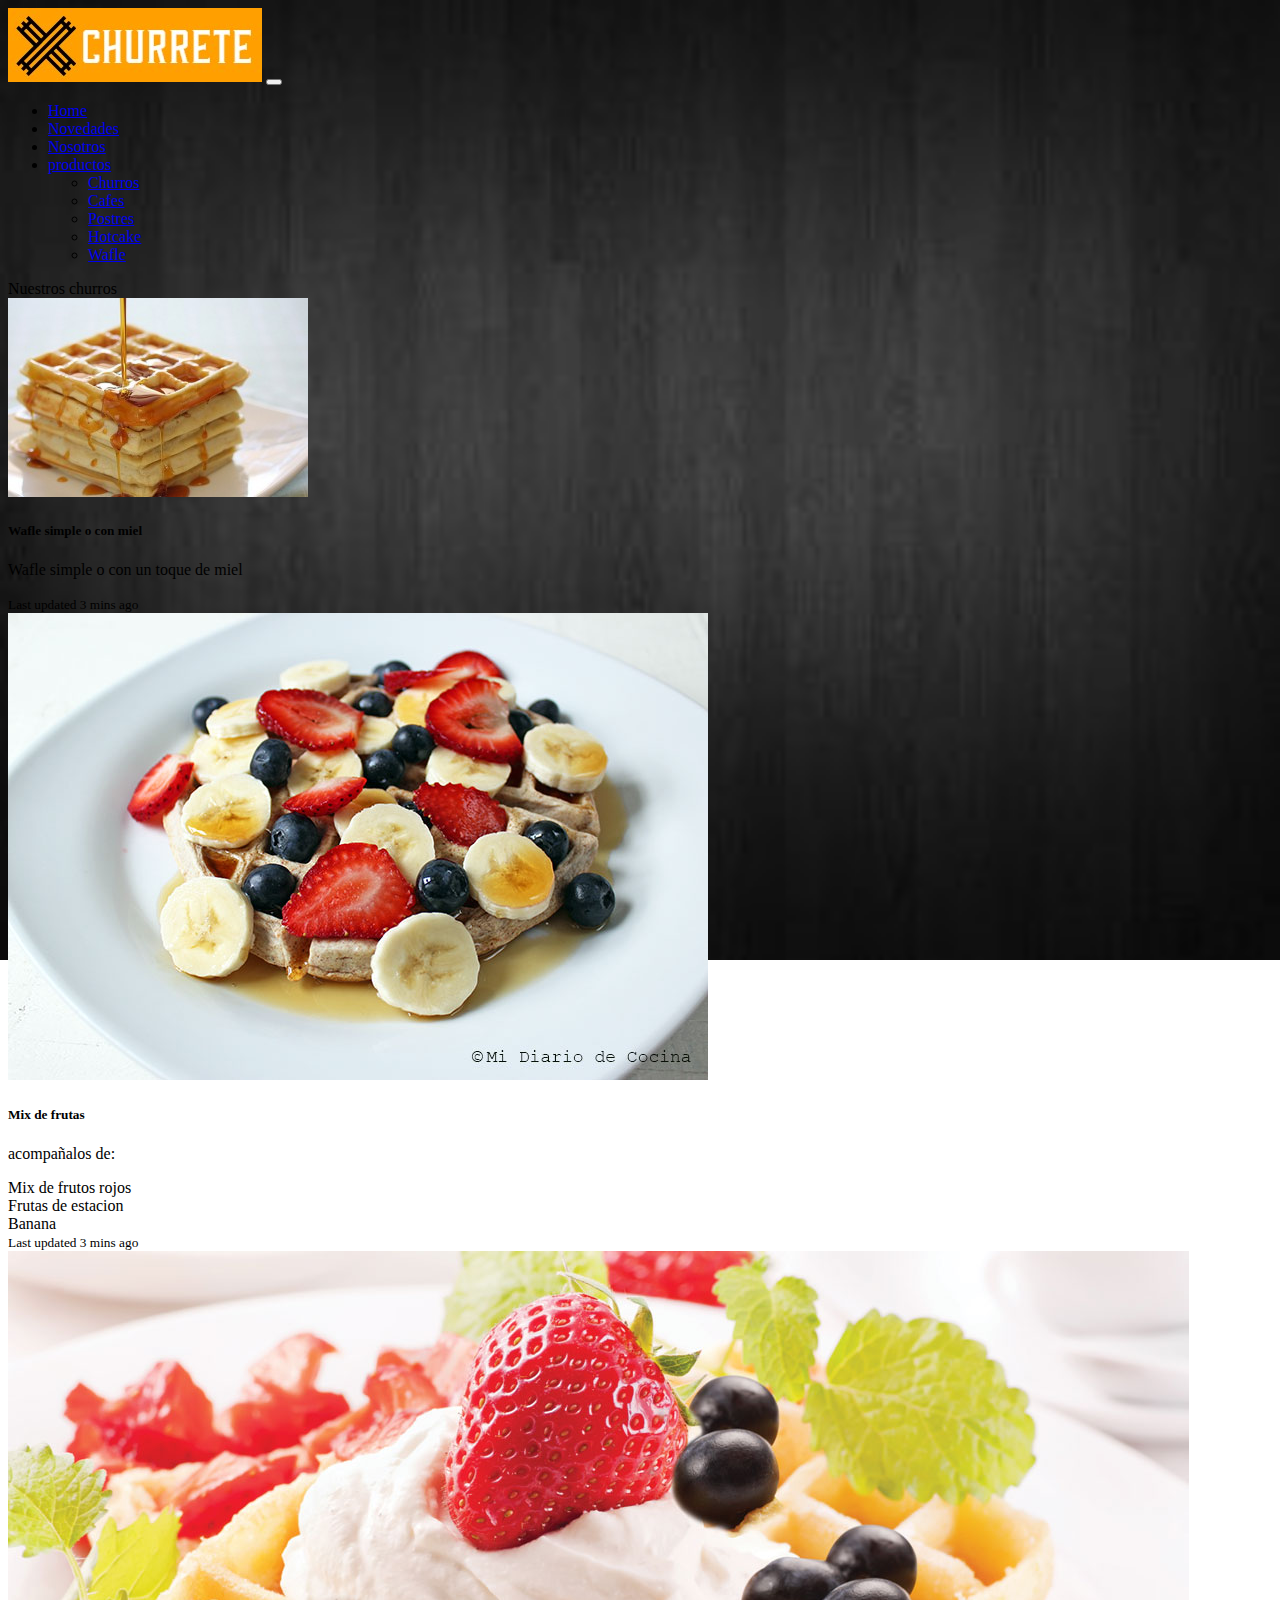
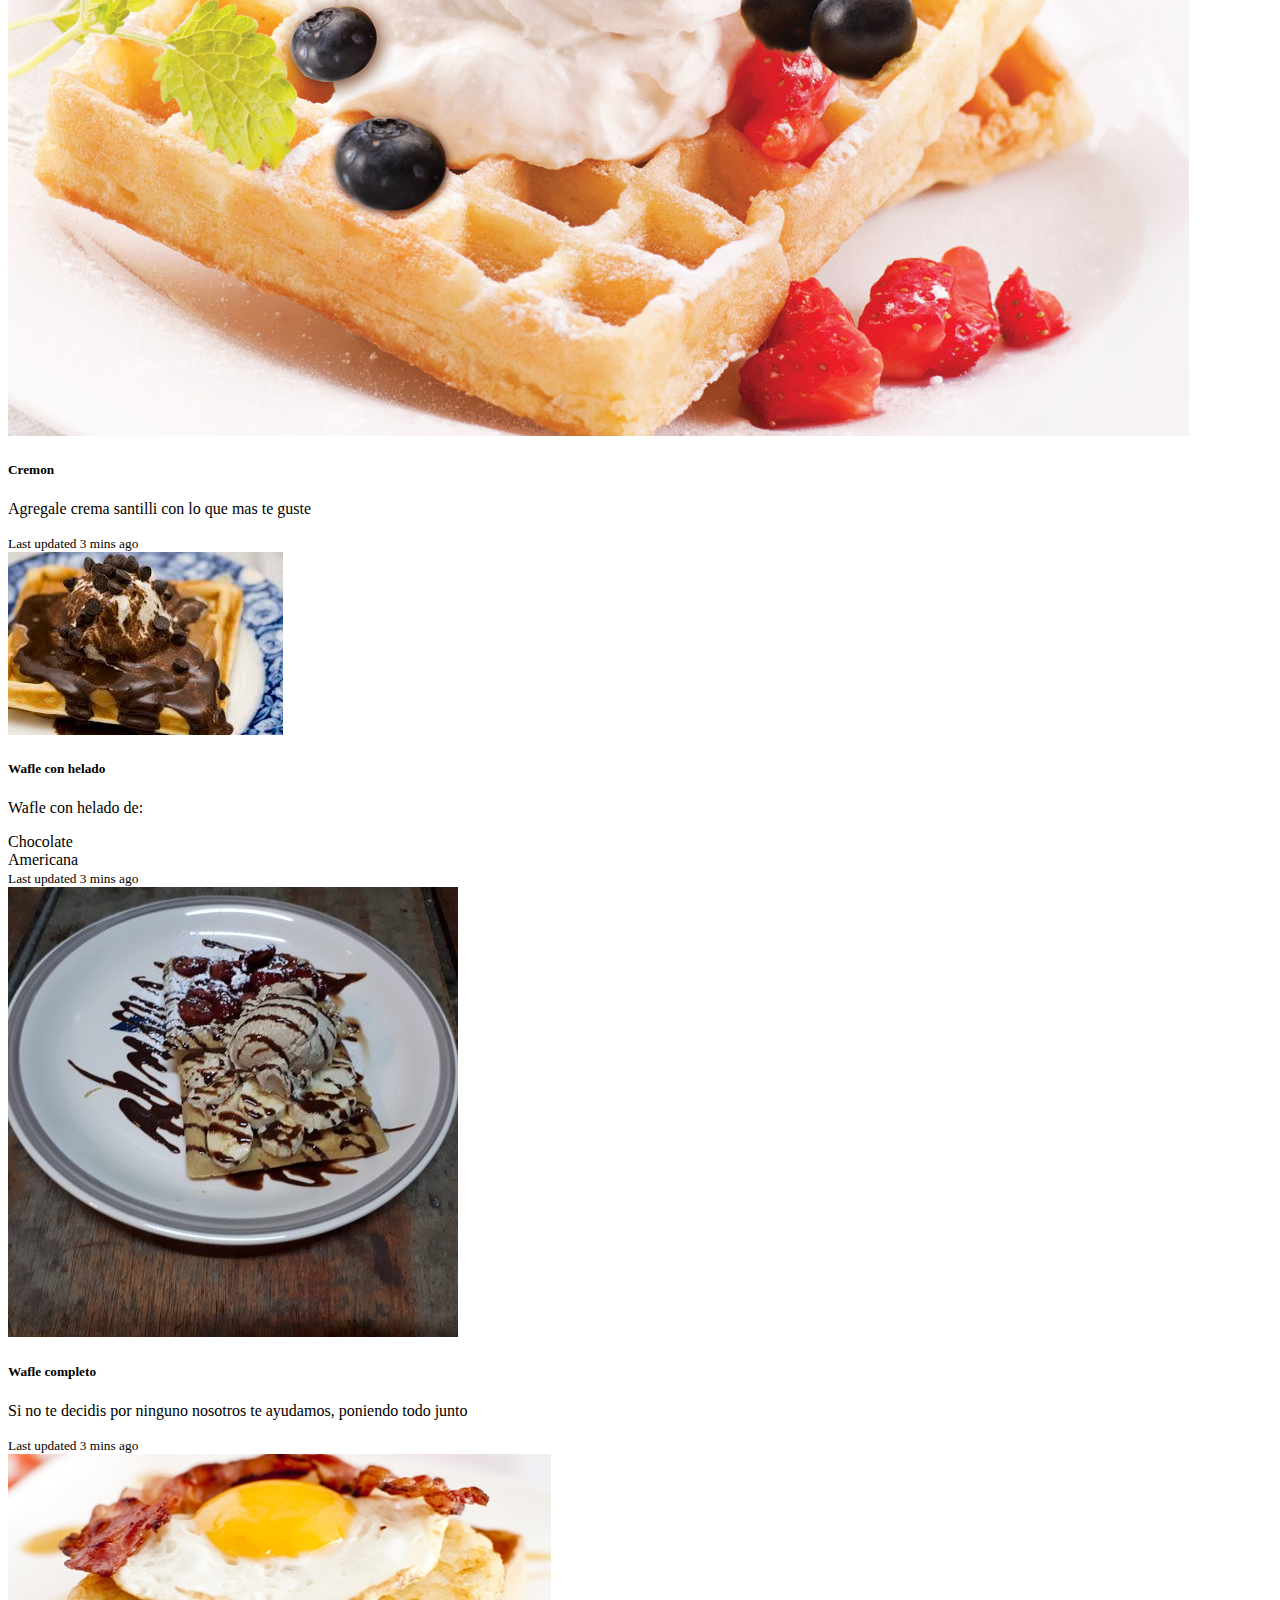
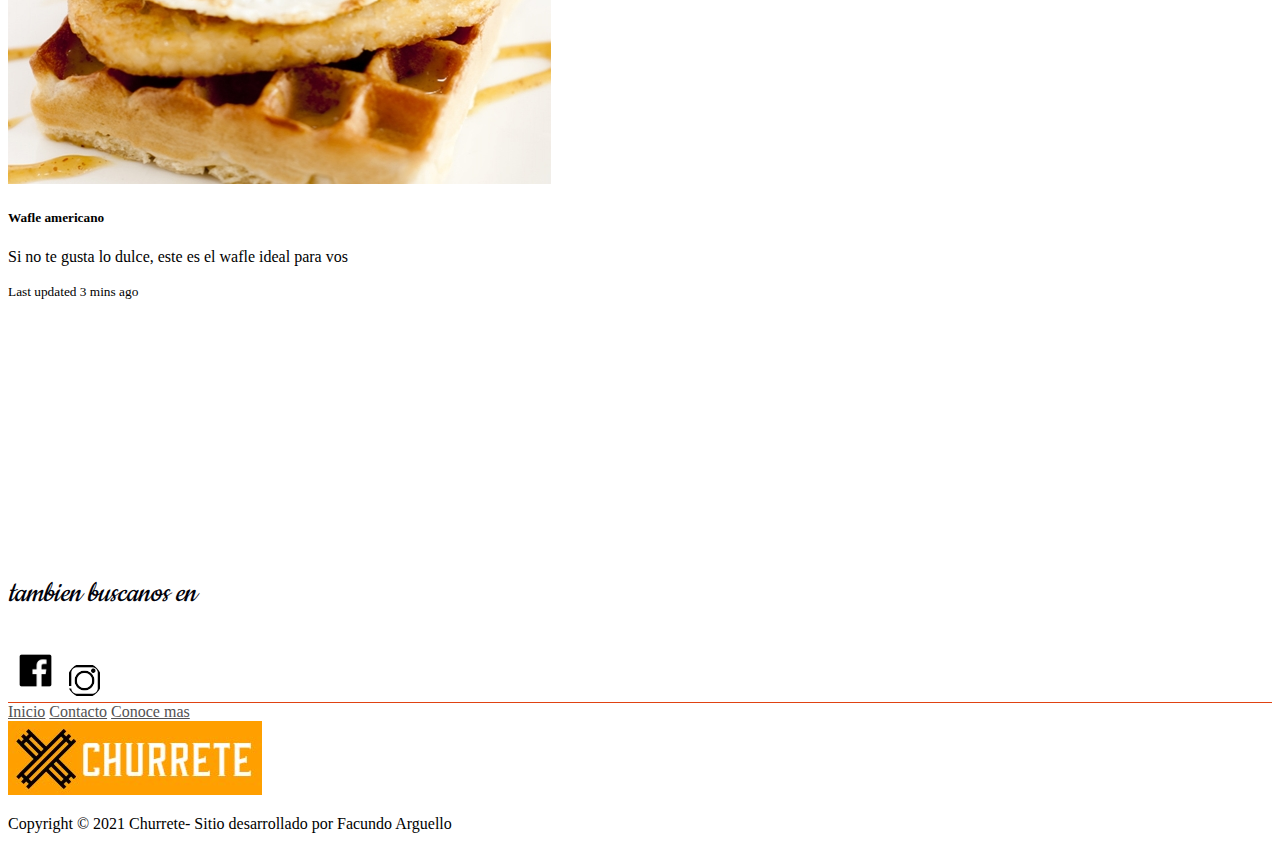
<file: wafle.html>
<!DOCTYPE html>
<html lang="en">
<head>
    <meta charset="UTF-8">
    <meta http-equiv="X-UA-Compatible" content="IE=edge">
    <meta name="viewport" content="width=device-width, initial-scale=1.0">
    <!-- Bootstrap CSS -->
    <link href="https://cdn.jsdelivr.net/npm/bootstrap@5.0.1/dist/css/bootstrap.min.css" rel="stylesheet" integrity="sha384-+0n0xVW2eSR5OomGNYDnhzAbDsOXxcvSN1TPprVMTNDbiYZCxYbOOl7+AMvyTG2x" crossorigin="anonymous">
    <!-- CSS -->
    <link rel="stylesheet" href="style.css">
    
    <!-- Fonst Family -->
    <link rel="preconnect" href="https://fonts.gstatic.com">
    <link href="https://fonts.googleapis.com/css2?family=Cookie&family=Yellowtail&display=swap" rel="stylesheet">
    
    <title>Document</title>
</head>
<!-- navbar -->
<body>
    <nav class="navbar navbar-expand-lg navbar-light bg-warning fixed-top">
        <div class="container-fluid bg-warning">
          <a class="navbar-brand" href="index.html" title="acceso a nuestro home"><img src="images/Captura de pantalla 2021-05-26 152554.jpg" alt="logo"></a>
          <button class="navbar-toggler" type="button" data-bs-toggle="collapse" data-bs-target="#navbarNavDropdown" aria-controls="navbarNavDropdown" aria-expanded="false" aria-label="Toggle navigation">
            <span class="navbar-toggler-icon"></span>
          </button>
          <div class="collapse navbar-collapse" id="navbarNavDropdown">
            <ul class="navbar-nav">
              <li class="nav-item">
                <a class="nav-link active" aria-current="page" href="index.html">Home</a>
              </li>
              <li class="nav-item">
                <a class="nav-link" href="novedades.html" title="acceso a nuestras novedades">Novedades</a>
              </li>
              <li class="nav-item">
                <a class="nav-link" href="nosotros.html" title="acceso a mas informacion sobre nosotros ">Nosotros</a>
              </li>
              <li class="nav-item dropdown">
                <a class="nav-link dropdown-toggle" href="productos.html" id="navbarDropdownMenuLink" role="button" data-bs-toggle="dropdown" aria-expanded="false">
                  productos
                </a>
                <ul class="dropdown-menu bg-warning" aria-labelledby="navbarDropdownMenuLink">
                  <li><a class="dropdown-item" href="churros.html" title="acceso nuestra variedad de churros">Churros</a></li>
                  <li><a class="dropdown-item" href="cafes.html" title="acceso a nuestra variedad de cafes">Cafes</a></li>
                  <li><a class="dropdown-item" href="postres.html" title="acceso a nuestra variedad de postres">Postres</a></li>
                  <li><a class="dropdown-item" href="hotcake.html" title="acceso a nuestra variedad de hotcakes">Hotcake</a></li>
                  <li><a class="dropdown-item" href="wafle.html" title="acceso a nuestra variedad de wafles">Wafle</a></li>
                </ul>
              </li>
            </ul>
          </div>
        </div>
      </nav>
   </header>

   <!-- main -->
   <div class="container p-2 m-4">
    <div class="card">
        <div class="card-body">
          Nuestros churros
        </div>
      </div>
    </div>

   <div class="row row-cols-1 row-cols-md-3 g-4 m-4">
    <div class="col">
      <div class="card h-100">
        <img src="images/wafles/unnamed.jpg" class="card-img-top" alt="Wafle simple o con miel">
        <div class="card-body">
          <h5 class="card-title">Wafle simple o con miel</h5>
          <p class="card-text">Wafle simple o con un toque de miel</p>
        </div>
        <div class="card-footer">
          <small class="text-muted">Last updated 3 mins ago</small>
        </div>
      </div>
    </div>
    <div class="col">
      <div class="card h-100">
        <img src="images/wafles/frutas.jpg" class="card-img-top" alt="mix de frutas">
        <div class="card-body">
          <h5 class="card-title">Mix de frutas</h5>
          <p class="card-text">acompañalos de:</p>
          <li>Mix de frutos rojos</li>
          <li>Frutas de estacion</li>
          <li>Banana</li>
        </div>
        <div class="card-footer">
          <small class="text-muted">Last updated 3 mins ago</small>
        </div>
      </div>
    </div>
    <div class="col">
      <div class="card h-100">
        <img src="images/wafles/crema.jpg" class="card-img-top" alt="wafle con crema">
        <div class="card-body">
          <h5 class="card-title">Cremon</h5>
          <p class="card-text">Agregale crema santilli con lo que mas te guste</p>
        </div>
        <div class="card-footer">
          <small class="text-muted">Last updated 3 mins ago</small>
        </div>
      </div>
    </div>
  </div>

  <div class="row row-cols-1 row-cols-md-3 g-4 m-4">
    <div class="col">
      <div class="card h-100">
        <img src="images/wafles/heladochocolate.jpg" class="card-img-top" alt="Wafle con helado">
        <div class="card-body">
          <h5 class="card-title">Wafle con helado</h5>
          <p class="card-text">Wafle con helado de:</p>
          <li>Chocolate</li>
          <li>Americana</li>
        </div>
        <div class="card-footer">
          <small class="text-muted">Last updated 3 mins ago</small>
        </div>
      </div>
    </div>
    <div class="col">
      <div class="card h-100">
        <img src="images/wafles/completo.jpg" class="card-img-top" alt="Wafle completo">
        <div class="card-body">
          <h5 class="card-title">Wafle completo</h5>
          <p class="card-text">Si no te decidis por ninguno nosotros te ayudamos, poniendo todo junto</p>
        </div>
        <div class="card-footer">
          <small class="text-muted">Last updated 3 mins ago</small>
        </div>
      </div>
    </div>
    <div class="col">
      <div class="card h-100">
        <img src="images/wafles/salado.jpg" class="card-img-top" alt="wafle salado">
        <div class="card-body">
          <h5 class="card-title">Wafle americano</h5>
          <p class="card-text">Si no te gusta lo dulce, este es el wafle ideal para vos</p>
        </div>
        <div class="card-footer">
          <small class="text-muted">Last updated 3 mins ago</small>
        </div>
      </div>
    </div>
  </div>
<!-- footer -->
   <footer>
    <div class="container-fluid bg-warning " >
      <div class="row">
          <div class="col-lg-6 col-sm-6"><iframe  src="https://www.google.com/maps/embed?pb=!1m18!1m12!1m3!1d3274.097332921267!2d-58.
             5188505853242!3d-34.85378157827792!2m3!1f0!2f0!3f0!3m2!1i1024!2i768!4f13.
             1!3m3!1m2!1s0x95bcd0d319883b95%3A0xfebef5e6dfd8d844!2sEmilio%20Mitre%20306%2C%20B1804HIH%20Ezeiza%2C%20
             Provincia%20de%20Buenos%20Aires!5e0!3m2!1ses-419!2sar!4v1620244492902!5m2!1ses-419!2sar" class="map"
             width="400" height="240" style="border:0;" allowfullscreen="" loading="lazy" title="nuestra ubicacion"></iframe>
            
            </div>
            <div class="col-lg-2 col-sm-0"></div>
            <div class="col-lg-4 col-sm-6 d-flex justify-content-end align-items-center"><p class="style-paragraph">tambien buscanos en</p>
            <a href="" title="acceso a nuestro perfil de facebook"><img class="facebook" src="images/facebook_icono.png" alt="icono facebook"></a>
            <a href="" title="acceso a nuestro perfil de instagram"><img class="instagram" src="images/instagram.png" alt="icono de instagram"></a>
            </div>
      </div>
    </div>
  </footer>
  <!-- footer final -->
  <footer>
      <div class="container-fluid bg-warning fin">
          <div class="row">
              <div class="col-lg-6 d-flex flex-column justify-content-start">
                      <a href="index.html" class="link2 p-2 text-decoration-none" title="acceso a nuestro home" >Inicio</a>
                      <a href="https://mail.google.com/mail/u/0/#search/facundojarguello%40gmail.com" title="acceso para contactarnos" class="link2 p-2 text-decoration-none" >Contacto</a>
                      <a href="" title="acceso a mas informacion sobre nosotros " class="link2 p-2 text-decoration-none" >Conoce mas</a>
               </div>
               <div class="col-lg-6 d-flex justify-content-center">
                   <a href="index.html" title="acceso a nuestro home"><img  class="p-2 text-decoration-none" src="images/Captura de pantalla 2021-05-26 152554.jpg" alt="logo de Churrete"></a>
               </div>
  
          </div>
      </div>
  </footer>
  <!-- firma -->
  <div>
      <div class="row">
          <div class="col d-flex justify-content-center bg-danger">
              <p>Copyright © 2021 Churrete- Sitio desarrollado por Facundo Arguello</p>
          </div>
      </div>
  </div>
     <!-- Option 2: Separate Popper and Bootstrap JS -->
    
     <script src="https://cdn.jsdelivr.net/npm/@popperjs/core@2.9.2/dist/umd/popper.min.js" integrity="sha384-IQsoLXl5PILFhosVNubq5LC7Qb9DXgDA9i+tQ8Zj3iwWAwPtgFTxbJ8NT4GN1R8p" crossorigin="anonymous"></script>
     <script src="https://cdn.jsdelivr.net/npm/bootstrap@5.0.1/dist/js/bootstrap.min.js" integrity="sha384-Atwg2Pkwv9vp0ygtn1JAojH0nYbwNJLPhwyoVbhoPwBhjQPR5VtM2+xf0Uwh9KtT" crossorigin="anonymous"></script>
     
</body>
</html>
</file>
<file: style.css>
body{
    background-image: url(images/1d65cc9ce3375d8fe3a993b90a7d41b6.jpg);
    background-position: top;
    background-repeat: no-repeat;
    background-size: cover;
    background-attachment: fixed;
}
.header{
    padding: 100px 0px !important;
}

.h1{
    font-size: 80px;
    color: rgb(236, 208, 167);
}
h2{
    font-size: 50px;
    color: rgb(236, 208, 167)
}
.imagen-churro{
    max-width: 400px;
    max-height: 650px;
    grid-column-start: 1;
    grid-column-end: 3;
    grid-row-start: 1;
    grid-row-end: 9;
}

.imagen-churro:hover{
    transform: scale(1.3);
    transition: all 0,5ms;
}
.imagen-postre:hover{
    transform: scale(1.3);
    transition: all 0,5ms;
}
.imagen-cafe:hover{
    transform: scale(1.3);
    transition: all 0,5ms;
}
.imagen-hotcake:hover{
    transform: scale(1.3);
    transition: all 0,5ms;
}
.imagen-wafle:hover{
    transform: scale(1.3);
    transition: all 0,5ms;
}


.imagen-postre{
    max-width: 400px;
    max-height: 570px;
    grid-column-start: 3;
    grid-column-end: 6;
    grid-row-start: 1;
    grid-row-end: 9;
}

.imagen-cafe{
    max-width: 400px;
    max-height: 570px;
    grid-column-start: 6;
    grid-column-end: 9;
    grid-row-start: 1;
    grid-row-end: 9;
}

.imagen-hotcake{
    max-width: 400px;
    max-height: 570px;
}

.imagen-wafle{
    max-width: 400px;
    max-height: 570px;
}

.style-paragraph{
    color: rgb(1, 1, 10);
    font-size: xx-large;
    font-family: 'Cookie', cursive;
    font-style: italic;
    }
    
    /* .style-paragraph{
    padding: 100px 20px; text-align: right 
    ; background-color: #f88f2c;} */
    
    .facebook{
        width: 55px;
        border-radius: 40px;
        
    }
    .instagram {
        width: 35px;
        border-radius: 40px;
    }
    
    
    .redes{
        text-decoration: none;
        position: relative;
        bottom: 100px;
        left: 1200px;
    }
    
    .link2{
        color: rgb(83, 82, 82);
     
    
    }

    .fin{
        border-top: solid 1px rgb(224, 66, 18);
    }
    /* .map{
        position: relative;
        top: 240px;
    } */

/* Nosotros */

.paragraph{
    font-size: 20px;
}

.nosotros.paragraph{
    display: flex;
    align-items: center;
    justify-content: center;
}

.nosotros-image{
    max-width: 500px;
}

/*  Novedades*/

.h3{
    color: rgb(236, 208, 167)
;
}

.colh3{
    display: flex;
    align-items: center;
}
</file>
